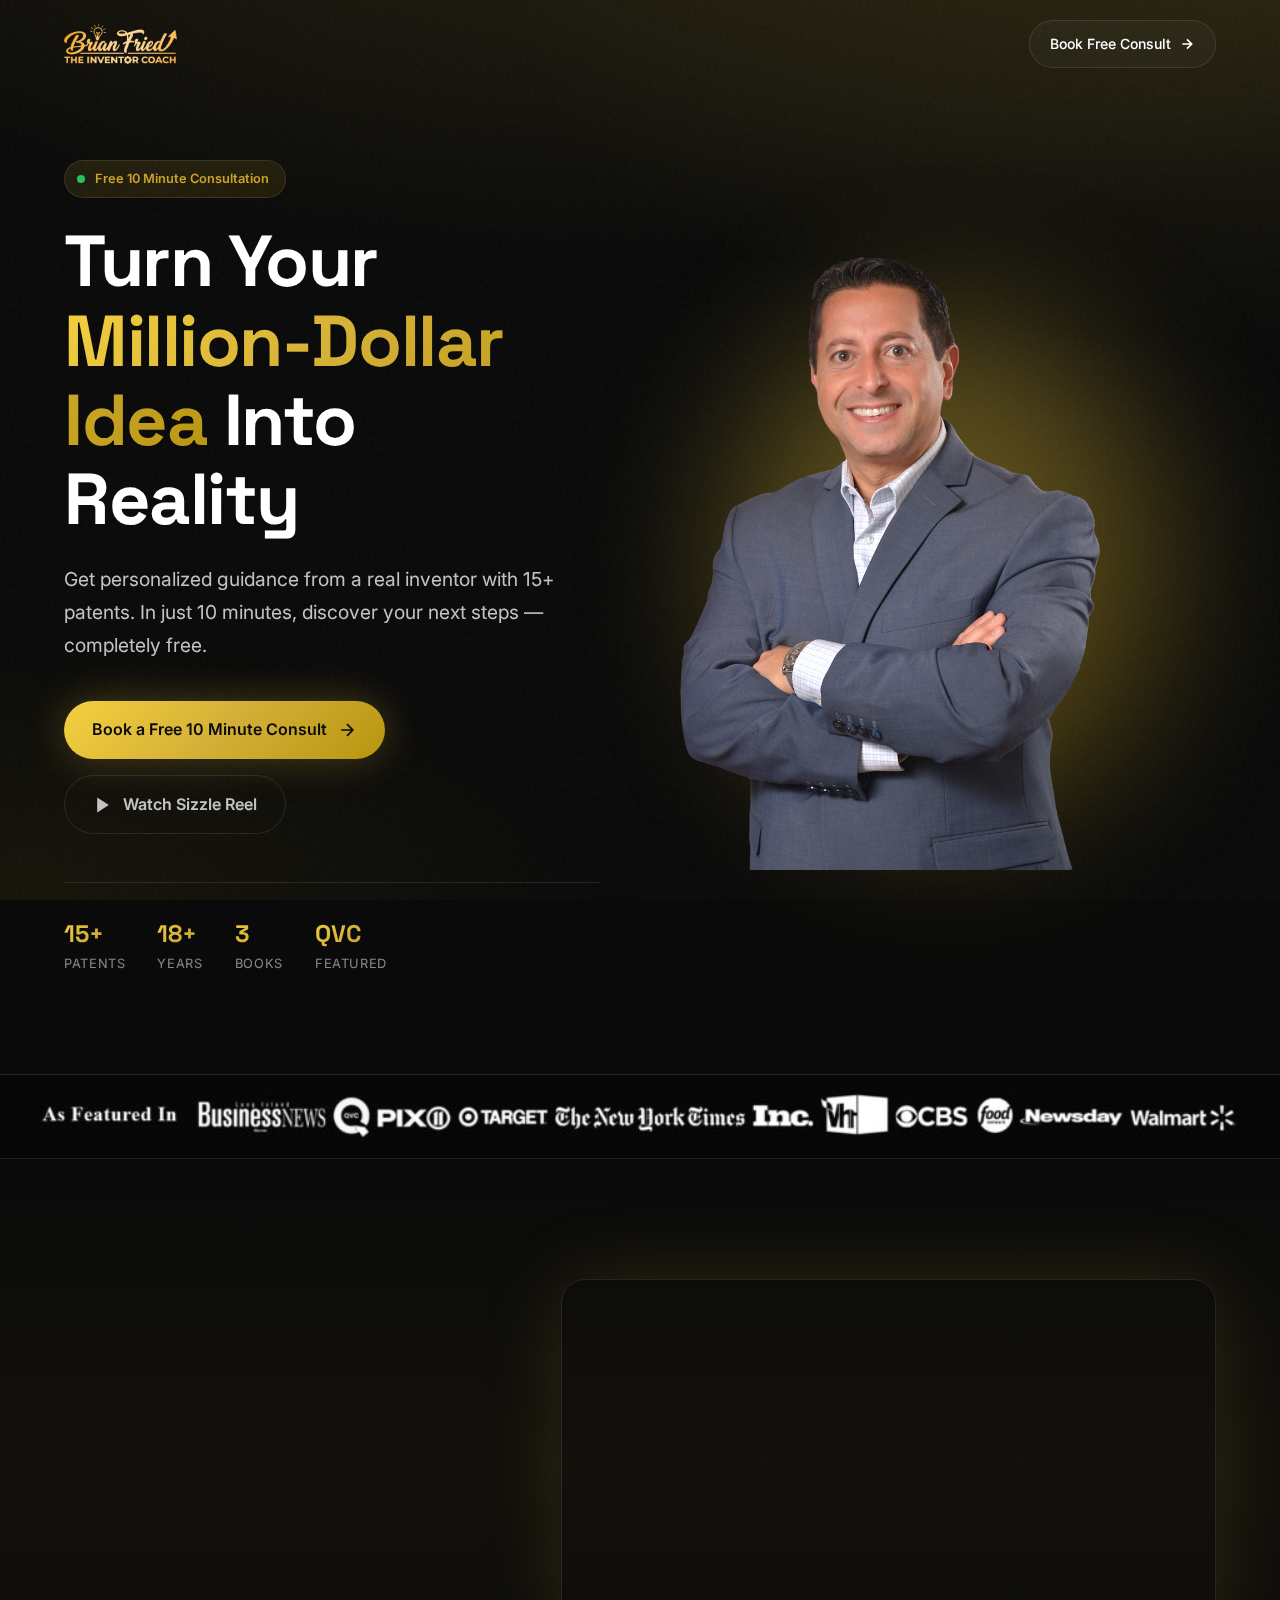
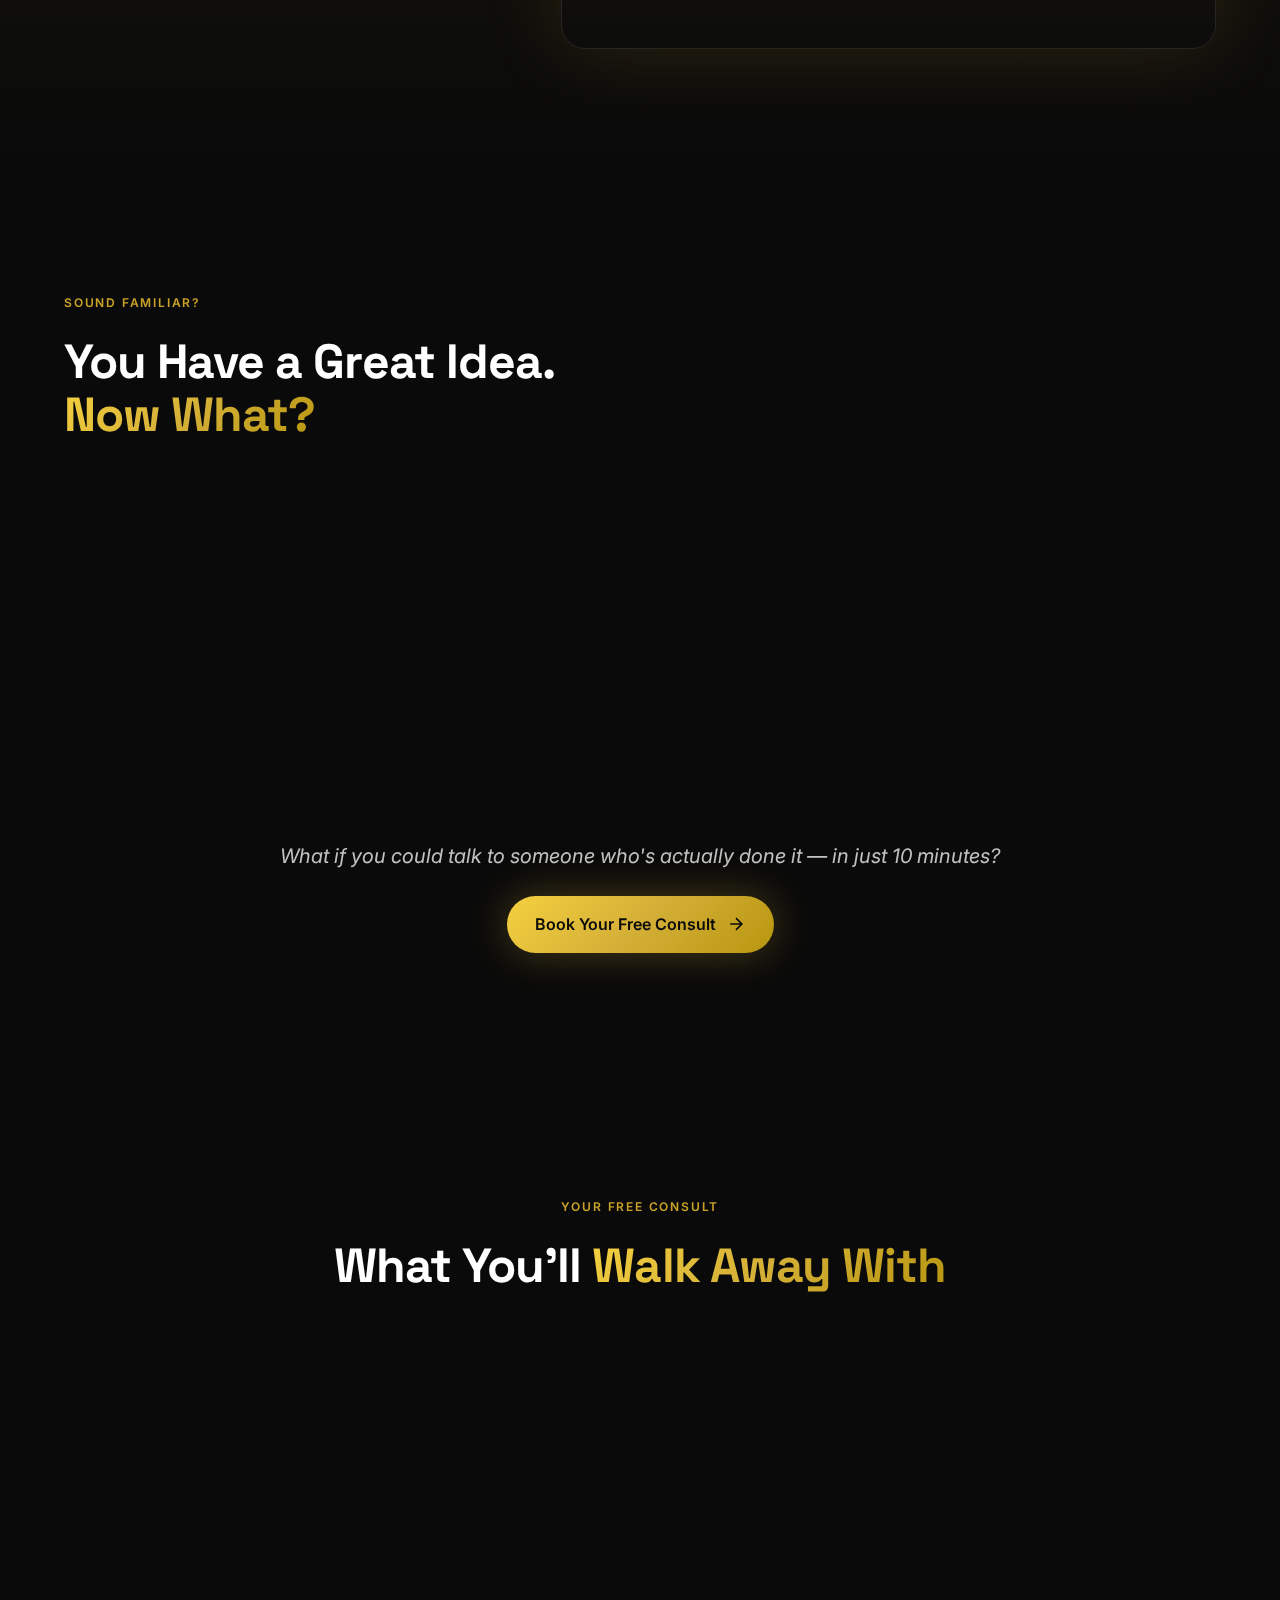
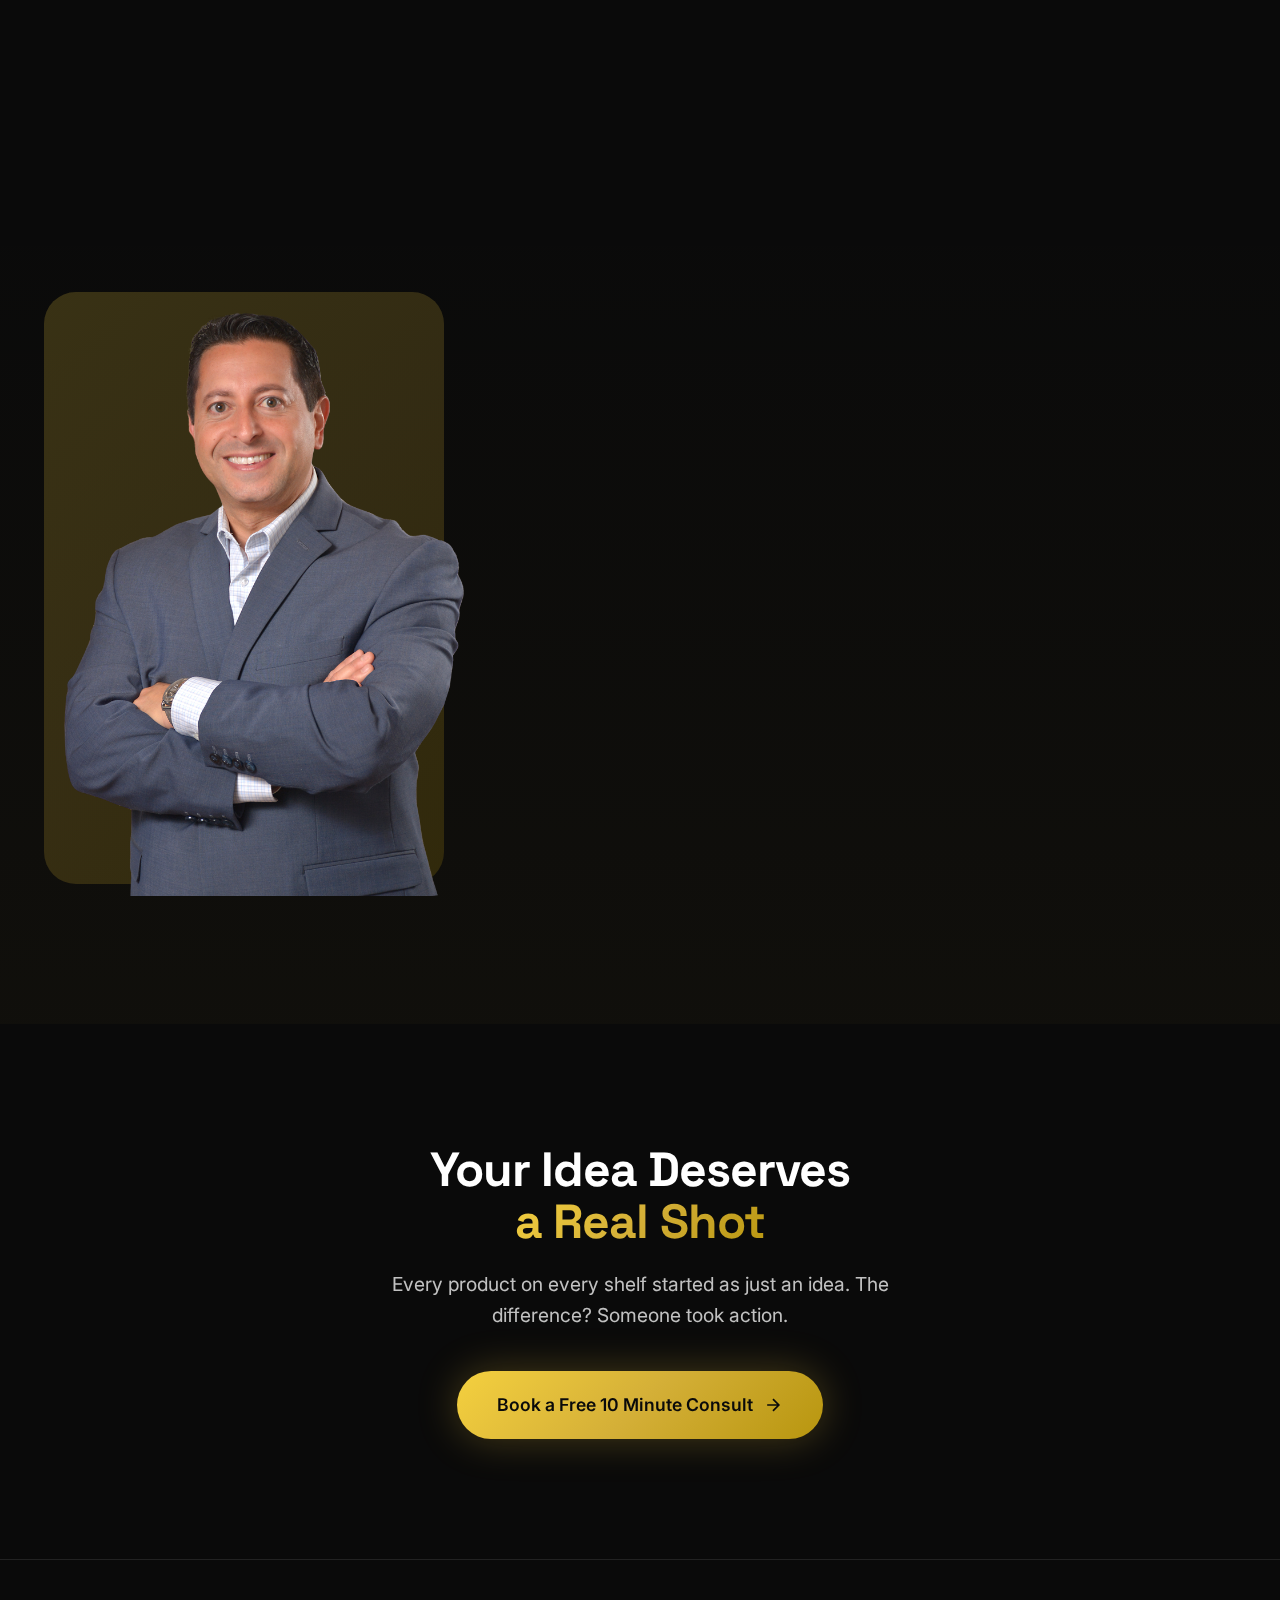
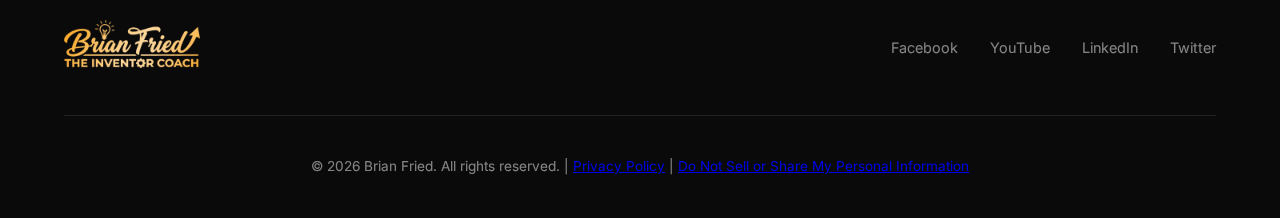
<file: index.html>
<!DOCTYPE html>
<html lang="en">
<head>
    <meta charset="UTF-8">
    <meta name="viewport" content="width=device-width, initial-scale=1.0">
    <title>Free 10 Minute Consult | Brian Fried - The Inventor Coach</title>
    <!-- Meta Pixel Code -->
    <script>
    !function(f,b,e,v,n,t,s)
    {if(f.fbq)return;n=f.fbq=function(){n.callMethod?
    n.callMethod.apply(n,arguments):n.queue.push(arguments)};
    if(!f._fbq)f._fbq=n;n.push=n;n.loaded=!0;n.version='2.0';
    n.queue=[];t=b.createElement(e);t.async=!0;
    t.src=v;s=b.getElementsByTagName(e)[0];
    s.parentNode.insertBefore(t,s)}(window, document,'script',
    'https://connect.facebook.net/en_US/fbevents.js');
    fbq('init', '3728691617450623');
    fbq('track', 'PageView');
    </script>
    <noscript><img height="1" width="1" style="display:none"
    src="https://www.facebook.com/tr?id=3728691617450623&ev=PageView&noscript=1"
    /></noscript>
    <!-- End Meta Pixel Code -->
    <link rel="apple-touch-icon" sizes="180x180" href="favicon_io (3)/apple-touch-icon.png">
    <link rel="icon" type="image/png" sizes="32x32" href="favicon_io (3)/favicon-32x32.png">
    <link rel="icon" type="image/png" sizes="16x16" href="favicon_io (3)/favicon-16x16.png">
    <link rel="manifest" href="favicon_io (3)/site.webmanifest">
    <link rel="preconnect" href="https://fonts.googleapis.com">
    <link rel="preconnect" href="https://fonts.gstatic.com" crossorigin>
    <link href="https://fonts.googleapis.com/css2?family=Space+Grotesk:wght@400;500;600;700&family=Inter:wght@400;500;600&display=swap" rel="stylesheet">
    <link rel="stylesheet" href="styles.css">
</head>
<body>
    <!-- Animated Background  test -->
    <div class="bg-gradient"></div>
    <div class="grain-overlay"></div>

    <!-- Navigation -->
    <nav class="navbar">
        <div class="container">
            <a href="#" class="logo">
                <img src="inventor-coach.png" alt="Brian Fried - The Inventor Coach" class="logo-img">
            </a>
            <a href="book-consult.html" class="nav-cta">
                <span>Book Free Consult</span>
                <svg width="16" height="16" viewBox="0 0 24 24" fill="none" stroke="currentColor" stroke-width="2.5"><path d="M5 12h14M12 5l7 7-7 7"/></svg>
            </a>
        </div>
    </nav>

    <!-- Hero Section -->
    <section class="hero">
        <div class="container">
            <div class="hero-grid">
                <div class="hero-content">
                    <div class="hero-badge">
                        <span class="pulse"></span>
                        <span>Free 10 Minute Consultation</span>
                    </div>
                    <h1>
                        Turn Your
                        <span class="gradient-text">Million-Dollar Idea</span>
                        Into Reality
                    </h1>
                    <p class="hero-desc">
                        Get personalized guidance from a real inventor with 15+ patents. 
                        In just 10 minutes, discover your next steps — completely free.
                    </p>
                    
                    <div class="hero-cta-group">
                        <a href="book-consult.html" class="btn btn-primary">
                            <span>Book a Free 10 Minute Consult</span>
                            <svg width="20" height="20" viewBox="0 0 24 24" fill="none" stroke="currentColor" stroke-width="2"><path d="M5 12h14M12 5l7 7-7 7"/></svg>
                        </a>
                        <a href="#video" class="btn btn-ghost">
                            <svg width="20" height="20" viewBox="0 0 24 24" fill="currentColor"><polygon points="5 3 19 12 5 21 5 3"/></svg>
                            <span>Watch Sizzle Reel</span>
                        </a>
                    </div>

                    <div class="hero-stats">
                        <div class="hero-stat">
                            <span class="hero-stat-num">15+</span>
                            <span class="hero-stat-label">Patents</span>
                        </div>
                        <div class="hero-stat">
                            <span class="hero-stat-num">18+</span>
                            <span class="hero-stat-label">Years</span>
                        </div>
                        <div class="hero-stat">
                            <span class="hero-stat-num">3</span>
                            <span class="hero-stat-label">Books</span>
                        </div>
                        <div class="hero-stat">
                            <span class="hero-stat-num">QVC</span>
                            <span class="hero-stat-label">Featured</span>
                        </div>
                    </div>
                </div>

                <div class="hero-visual">
                    <div class="image-container">
                        <div class="image-glow"></div>
                        <img src="brian-fried.png" alt="Brian Fried">
                    </div>
                </div>
            </div>
        </div>
    </section>

    <!-- Logos/Trust Bar -->
    <section class="trust-bar">
        <img src="as-featured-in.jpg" alt="As Featured In - Business News, PIX11, Target, The New York Times, Inc., VH1, CBS, Food Network, Newsday, Walmart" class="trust-bar-img">
    </section>

    <!-- Video Section -->
    <section class="video-section" id="video">
        <div class="container">
            <div class="video-wrapper">
                <div class="video-content">
                    <span class="overline">See Brian in Action</span>
                    <h2>From Idea to<br><span class="gradient-text">Retail Shelves</span></h2>
                    <p>Watch how Brian has helped inventors just like you turn concepts into real products.</p>
                </div>
                <div class="video-embed">
                    <div class="video-frame">
                        <iframe 
                            src="https://www.youtube.com/embed/PLjziGb6Lro?start=17" 
                            title="Brian Fried Sizzle Reel" 
                            frameborder="0" 
                            allow="accelerometer; autoplay; clipboard-write; encrypted-media; gyroscope; picture-in-picture; web-share" 
                            allowfullscreen>
                        </iframe>
                    </div>
                </div>
            </div>
        </div>
    </section>

    <!-- Problem/Agitation -->
    <section class="problems">
        <div class="container">
            <div class="section-header">
                <span class="overline">Sound Familiar?</span>
                <h2>You Have a Great Idea.<br><span class="gradient-text">Now What?</span></h2>
            </div>
            
            <div class="problem-cards">
                <div class="problem-card">
                    <div class="card-icon">
                        <svg width="32" height="32" viewBox="0 0 24 24" fill="none" stroke="currentColor" stroke-width="1.5"><circle cx="12" cy="12" r="10"/><path d="M12 16v-4M12 8h.01"/></svg>
                    </div>
                    <h3>Going It Alone</h3>
                    <p>You've got the idea but no one to turn to. Patents? Prototypes? You need a community you can trust.</p>
                </div>
                <div class="problem-card">
                    <div class="card-icon">
                        <svg width="32" height="32" viewBox="0 0 24 24" fill="none" stroke="currentColor" stroke-width="1.5"><path d="M12 2v20M17 5H9.5a3.5 3.5 0 0 0 0 7h5a3.5 3.5 0 0 1 0 7H6"/></svg>
                    </div>
                    <h3>No One to Guide You</h3>
                    <p>Every "expert" wants thousands upfront. You need real inventors who've been there — not salespeople.</p>
                </div>
                <div class="problem-card">
                    <div class="card-icon">
                        <svg width="32" height="32" viewBox="0 0 24 24" fill="none" stroke="currentColor" stroke-width="1.5"><circle cx="12" cy="12" r="10"/><polyline points="12 6 12 12 16 14"/></svg>
                    </div>
                    <h3>Feeling Isolated</h3>
                    <p>The inventor journey can be lonely. Having a supportive community makes all the difference.</p>
                </div>
            </div>

            <div class="solution-bridge">
                <p>What if you could talk to someone who's actually done it — in just 10 minutes?</p>
                <a href="book-consult.html" class="btn btn-primary" style="margin-top: 24px;">
                    <span>Book Your Free Consult</span>
                    <svg width="20" height="20" viewBox="0 0 24 24" fill="none" stroke="currentColor" stroke-width="2"><path d="M5 12h14M12 5l7 7-7 7"/></svg>
                </a>
            </div>
        </div>
    </section>

    <!-- What You'll Learn -->
    <section class="learn-section">
        <div class="container">
            <div class="section-header center">
                <span class="overline">Your Free Consult</span>
                <h2>What You'll <span class="gradient-text">Walk Away With</span></h2>
            </div>

            <div class="learn-grid">
                <div class="learn-card">
                    <div class="learn-num">01</div>
                    <div class="learn-content">
                        <h3>Clarity on Your Next Step</h3>
                        <p>Not sure where to start? Brian will assess your idea and tell you exactly what to do next.</p>
                    </div>
                </div>
                <div class="learn-card">
                    <div class="learn-num">02</div>
                    <div class="learn-content">
                        <h3>Honest Expert Feedback</h3>
                        <p>Get real talk from someone with 15+ patents — no sales pitch, just straight answers.</p>
                    </div>
                </div>
                <div class="learn-card">
                    <div class="learn-num">03</div>
                    <div class="learn-content">
                        <h3>License vs. Manufacture</h3>
                        <p>Which path is right for YOUR idea? Get clarity on the decision that changes everything.</p>
                    </div>
                </div>
                <div class="learn-card">
                    <div class="learn-num">04</div>
                    <div class="learn-content">
                        <h3>Avoid Costly Mistakes</h3>
                        <p>Learn what NOT to do — the traps that drain inventors' savings before they even start.</p>
                    </div>
                </div>
            </div>
        </div>
    </section>

    <!-- About Brian -->
    <section class="about-section">
        <div class="container">
            <div class="about-grid">
                <div class="about-image">
                    <div class="about-img-wrapper">
                        <img src="brian-fried.png" alt="Brian Fried - The Inventor Coach">
                    </div>
                </div>
                <div class="about-content">
                    <span class="overline">Meet Your Coach</span>
                    <h2>Brian Fried</h2>
                    <p class="about-title">"The Inventor Coach"</p>
                    <p>Brian isn't another guru selling theory. He's a <strong>real inventor</strong> with 15+ patents and products on QVC, in infomercials, and on major retail shelves.</p>
                    <p>For 18+ years, he's been the go-to licensing agent for everyday inventors ready to turn ideas into income. Author of 3 books. Founder of National Inventor Club. Host of Got Invention Radio.</p>
                    <p>He's worked with icons like <strong>Lori Greiner</strong> and hosted the <strong>Director of the US Patent Office</strong>.</p>
                    
                    <div class="about-stats">
                        <div class="about-stat">
                            <span class="num">15+</span>
                            <span class="label">Patents</span>
                        </div>
                        <div class="about-stat">
                            <span class="num">18+</span>
                            <span class="label">Years</span>
                        </div>
                        <div class="about-stat">
                            <span class="num">3</span>
                            <span class="label">Books</span>
                        </div>
                        <div class="about-stat">
                            <span class="num">1000s</span>
                            <span class="label">Helped</span>
                        </div>
                    </div>
                </div>
            </div>
        </div>
    </section>

    <!-- Final CTA -->
    <section class="final-cta">
        <div class="container">
            <h2>Your Idea Deserves<br><span class="gradient-text">a Real Shot</span></h2>
            <p>Every product on every shelf started as just an idea. The difference? Someone took action.</p>
            <a href="book-consult.html" class="btn btn-primary btn-lg">
                <span>Book a Free 10 Minute Consult</span>
                <svg width="20" height="20" viewBox="0 0 24 24" fill="none" stroke="currentColor" stroke-width="2"><path d="M5 12h14M12 5l7 7-7 7"/></svg>
            </a>
        </div>
    </section>

    <!-- Footer -->
    <footer class="footer">
        <div class="container">
            <div class="footer-grid">
                <div class="footer-brand">
                    <img src="inventor-coach.png" alt="Brian Fried - The Inventor Coach" class="footer-logo-img">
                </div>
                <div class="footer-links">
                    <a href="https://www.facebook.com/brianfriedinventor" target="_blank">Facebook</a>
                    <a href="https://www.youtube.com/@brianfriedinventor" target="_blank">YouTube</a>
                    <a href="https://www.linkedin.com/in/brianfried/" target="_blank">LinkedIn</a>
                    <a href="https://twitter.com/brianfried" target="_blank">Twitter</a>
                </div>
            </div>
            <div class="footer-bottom">
                <p>&copy; 2026 Brian Fried. All rights reserved. | <a href="privacy-policy.html">Privacy Policy</a> | <a href="privacy-policy.html#do-not-sell">Do Not Sell or Share My Personal Information</a></p>
            </div>
        </div>
    </footer>

    <script src="script.js"></script>
</body>
</html>
</file>
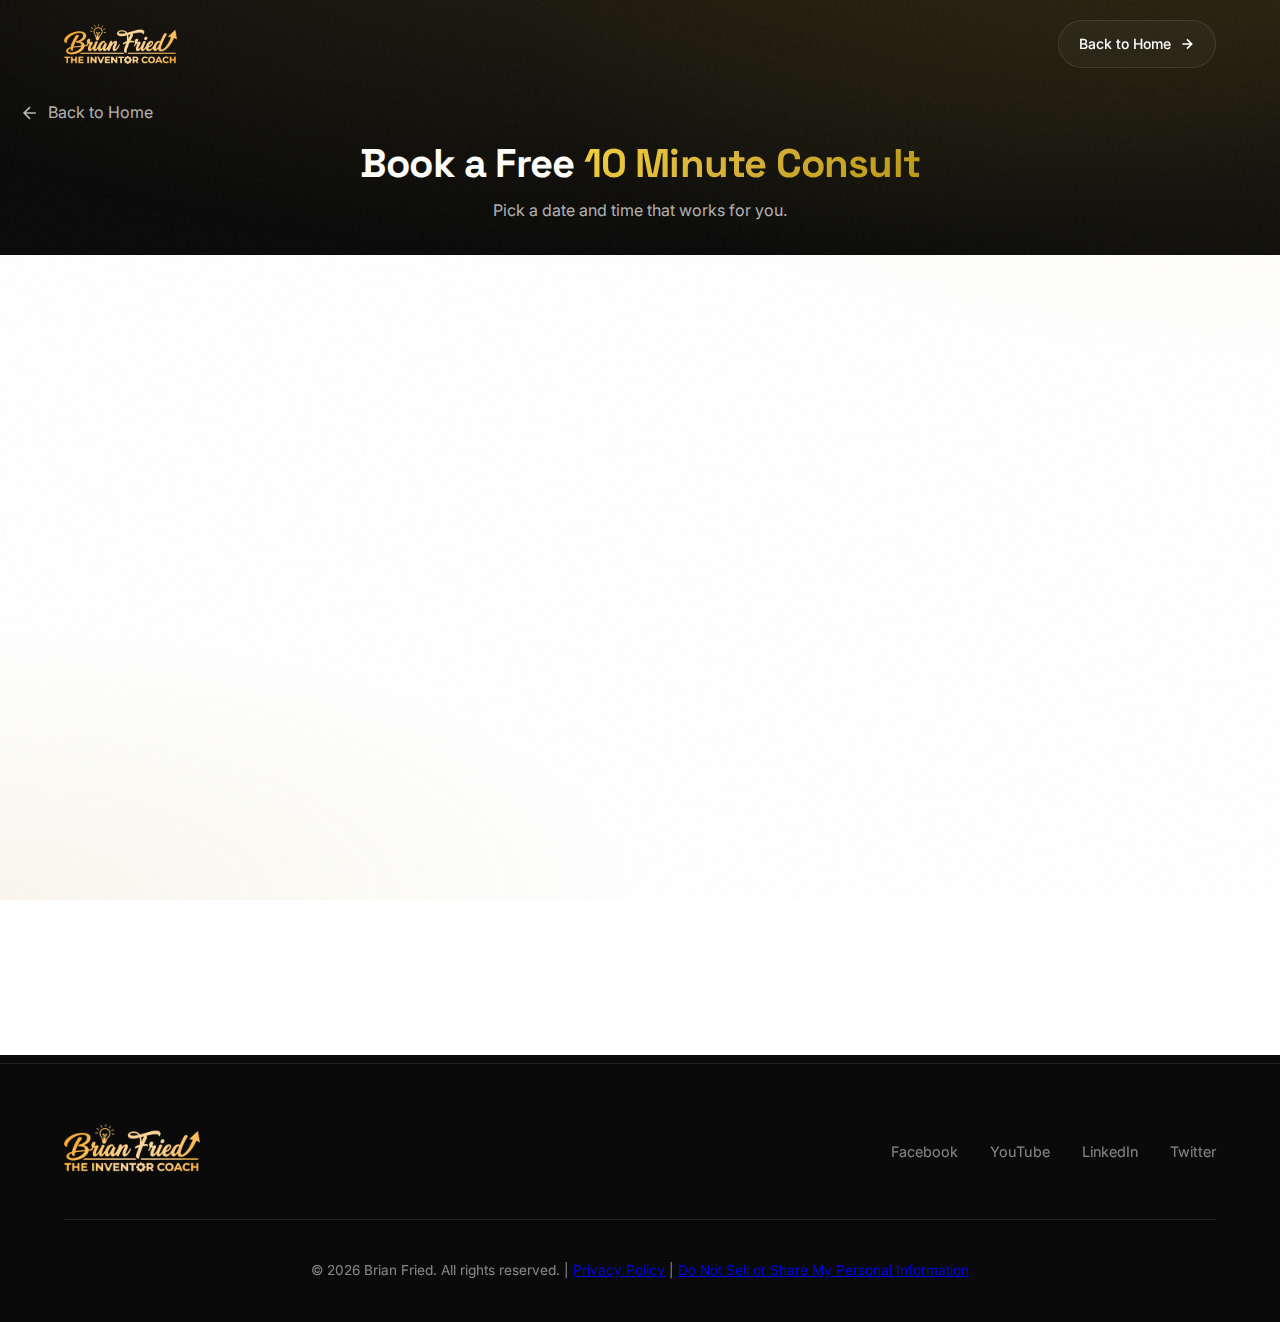
<file: book-consult.html>
<!DOCTYPE html>
<html lang="en">
<head>
    <meta charset="UTF-8">
    <meta name="viewport" content="width=device-width, initial-scale=1.0">
    <title>Book a Free 10 Minute Consult | Brian Fried - The Inventor Coach</title>
    <!-- Meta Pixel Code -->
    <script>
    !function(f,b,e,v,n,t,s)
    {if(f.fbq)return;n=f.fbq=function(){n.callMethod?
    n.callMethod.apply(n,arguments):n.queue.push(arguments)};
    if(!f._fbq)f._fbq=n;n.push=n;n.loaded=!0;n.version='2.0';
    n.queue=[];t=b.createElement(e);t.async=!0;
    t.src=v;s=b.getElementsByTagName(e)[0];
    s.parentNode.insertBefore(t,s)}(window, document,'script',
    'https://connect.facebook.net/en_US/fbevents.js');
    fbq('init', '3728691617450623');
    fbq('track', 'PageView');
    </script>
    <noscript><img height="1" width="1" style="display:none"
    src="https://www.facebook.com/tr?id=3728691617450623&ev=PageView&noscript=1"
    /></noscript>
    <!-- End Meta Pixel Code -->
    <link rel="apple-touch-icon" sizes="180x180" href="favicon_io (3)/apple-touch-icon.png">
    <link rel="icon" type="image/png" sizes="32x32" href="favicon_io (3)/favicon-32x32.png">
    <link rel="icon" type="image/png" sizes="16x16" href="favicon_io (3)/favicon-16x16.png">
    <link rel="manifest" href="favicon_io (3)/site.webmanifest">
    <link rel="preconnect" href="https://fonts.googleapis.com">
    <link rel="preconnect" href="https://fonts.gstatic.com" crossorigin>
    <link href="https://fonts.googleapis.com/css2?family=Space+Grotesk:wght@400;500;600;700&family=Inter:wght@400;500;600&display=swap" rel="stylesheet">
    <link rel="stylesheet" href="styles.css">
    <style>
        .booking-page {
            min-height: 100vh;
            padding: 100px 0 0;
        }
        
        .booking-header {
            text-align: center;
            margin-bottom: 32px;
            padding: 0 20px;
        }
        
        .booking-header h1 {
            font-size: clamp(1.75rem, 4vw, 2.5rem);
            margin-bottom: 12px;
        }
        
        .booking-header p {
            font-size: 1rem;
            color: rgba(255, 255, 255, 0.7);
            max-width: 500px;
            margin: 0 auto;
        }
        
        .booking-iframe {
            width: 100%;
            height: calc(100vh - 180px);
            min-height: 800px;
            border: none;
            background: #fff;
        }
        
        .back-link {
            display: inline-flex;
            align-items: center;
            gap: 8px;
            color: rgba(255, 255, 255, 0.7);
            text-decoration: none;
            margin-bottom: 16px;
            padding: 0 20px;
            transition: color 0.2s;
        }
        
        .back-link:hover {
            color: var(--accent);
        }
        
        .back-link svg {
            width: 20px;
            height: 20px;
        }

        @media (max-width: 768px) {
            .booking-iframe {
                min-height: 700px;
            }
            
            .booking-page {
                padding: 80px 0 0;
            }
        }
    </style>
</head>
<body>
    <!-- Animated Background -->
    <div class="bg-gradient"></div>
    <div class="grain-overlay"></div>

    <!-- Navigation -->
    <nav class="navbar">
        <div class="container">
            <a href="index.html" class="logo">
                <img src="inventor-coach.png" alt="Brian Fried - The Inventor Coach" class="logo-img">
            </a>
            <a href="index.html" class="nav-cta">
                <span>Back to Home</span>
                <svg width="16" height="16" viewBox="0 0 24 24" fill="none" stroke="currentColor" stroke-width="2.5"><path d="M5 12h14M12 5l7 7-7 7"/></svg>
            </a>
        </div>
    </nav>

    <!-- Booking Section -->
    <section class="booking-page">
        <a href="index.html" class="back-link">
            <svg viewBox="0 0 24 24" fill="none" stroke="currentColor" stroke-width="2"><path d="M19 12H5M12 19l-7-7 7-7"/></svg>
            Back to Home
        </a>
        
        <div class="booking-header">
            <h1>Book a Free <span class="gradient-text">10 Minute Consult</span></h1>
            <p>Pick a date and time that works for you.</p>
        </div>

        <iframe 
            class="booking-iframe"
            src="https://live.vcita.com/site/brianfried/online-scheduling?service=f2t0hxqyp8uxwlkv"
            title="Book a Consultation with Brian Fried">
        </iframe>
    </section>

    <!-- Footer -->
    <footer class="footer">
        <div class="container">
            <div class="footer-grid">
                <div class="footer-brand">
                    <img src="inventor-coach.png" alt="Brian Fried - The Inventor Coach" class="footer-logo-img">
                </div>
                <div class="footer-links">
                    <a href="https://www.facebook.com/brianfriedinventor" target="_blank">Facebook</a>
                    <a href="https://www.youtube.com/@brianfriedinventor" target="_blank">YouTube</a>
                    <a href="https://www.linkedin.com/in/brianfried/" target="_blank">LinkedIn</a>
                    <a href="https://twitter.com/brianfried" target="_blank">Twitter</a>
                </div>
            </div>
            <div class="footer-bottom">
                <p>&copy; 2026 Brian Fried. All rights reserved. | <a href="privacy-policy.html">Privacy Policy</a> | <a href="privacy-policy.html#do-not-sell">Do Not Sell or Share My Personal Information</a></p>
            </div>
        </div>
    </footer>

    <script src="script.js"></script>
</body>
</html>
</file>
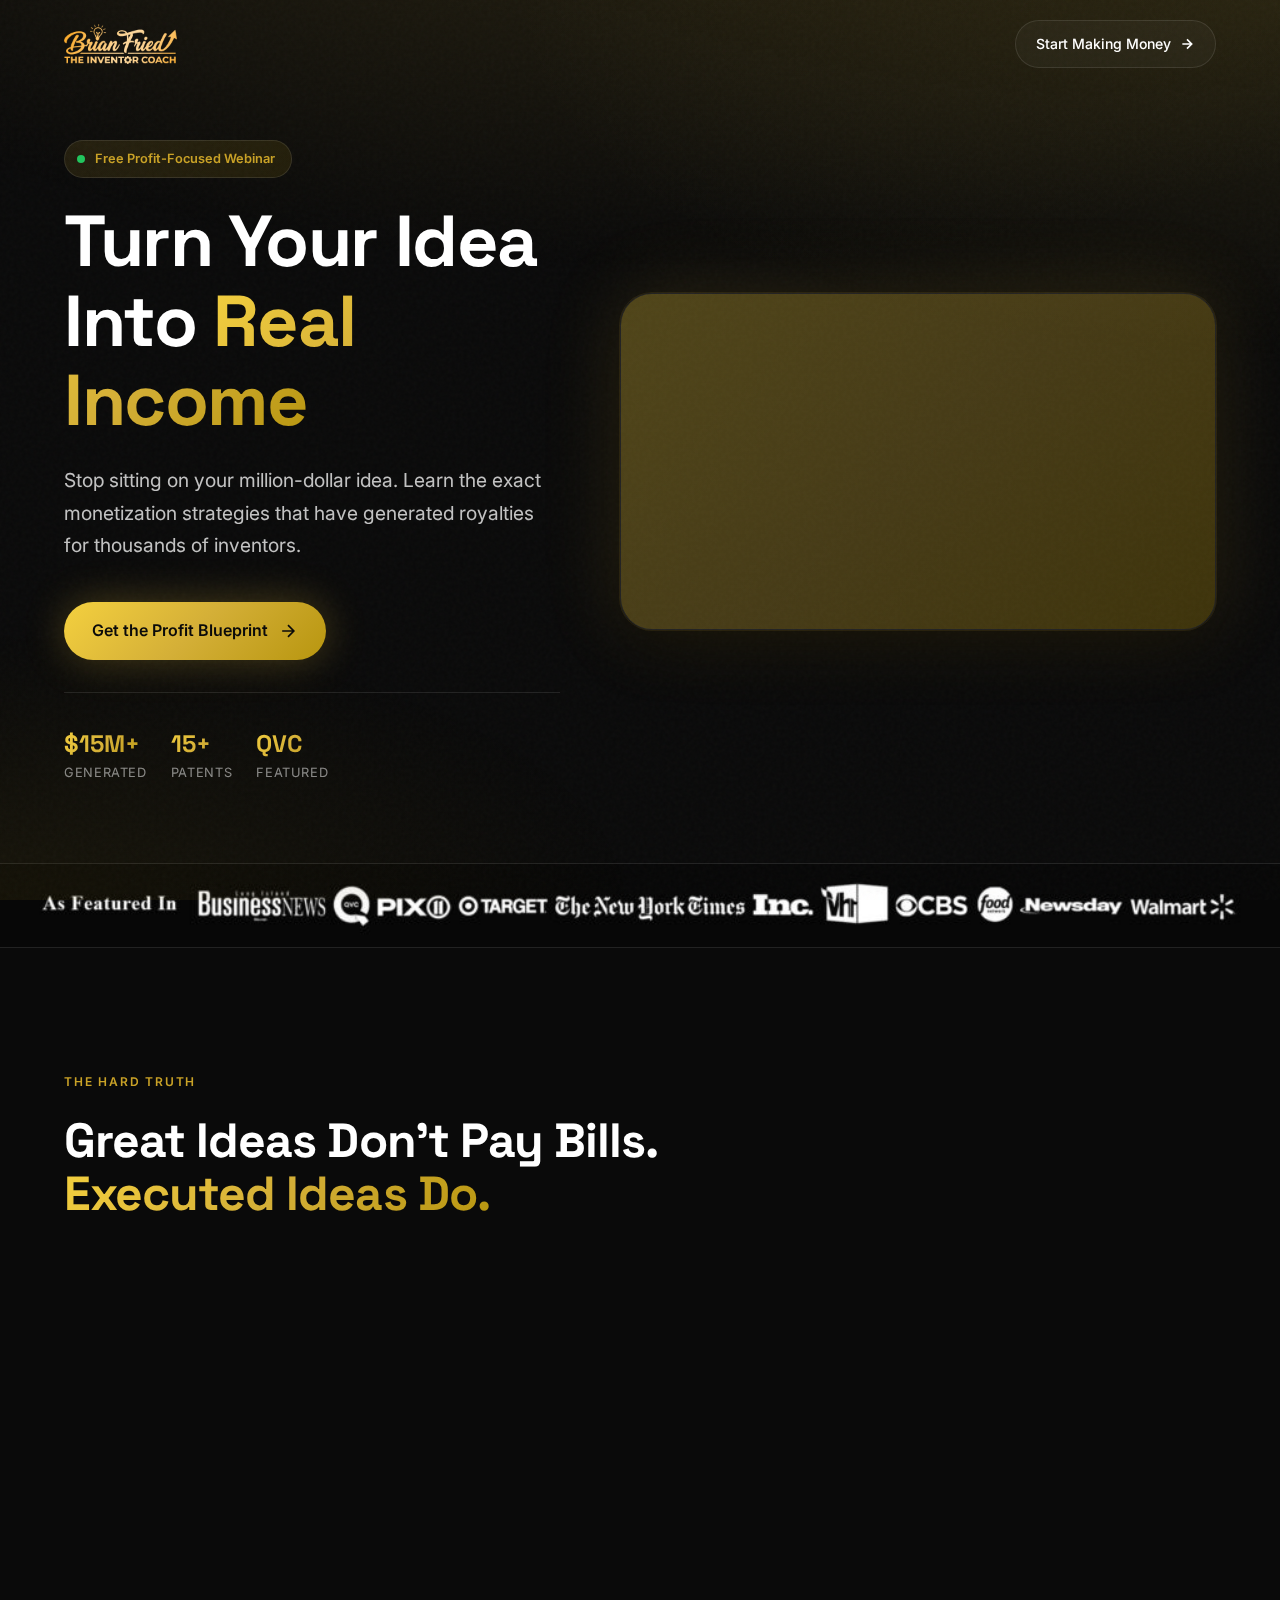
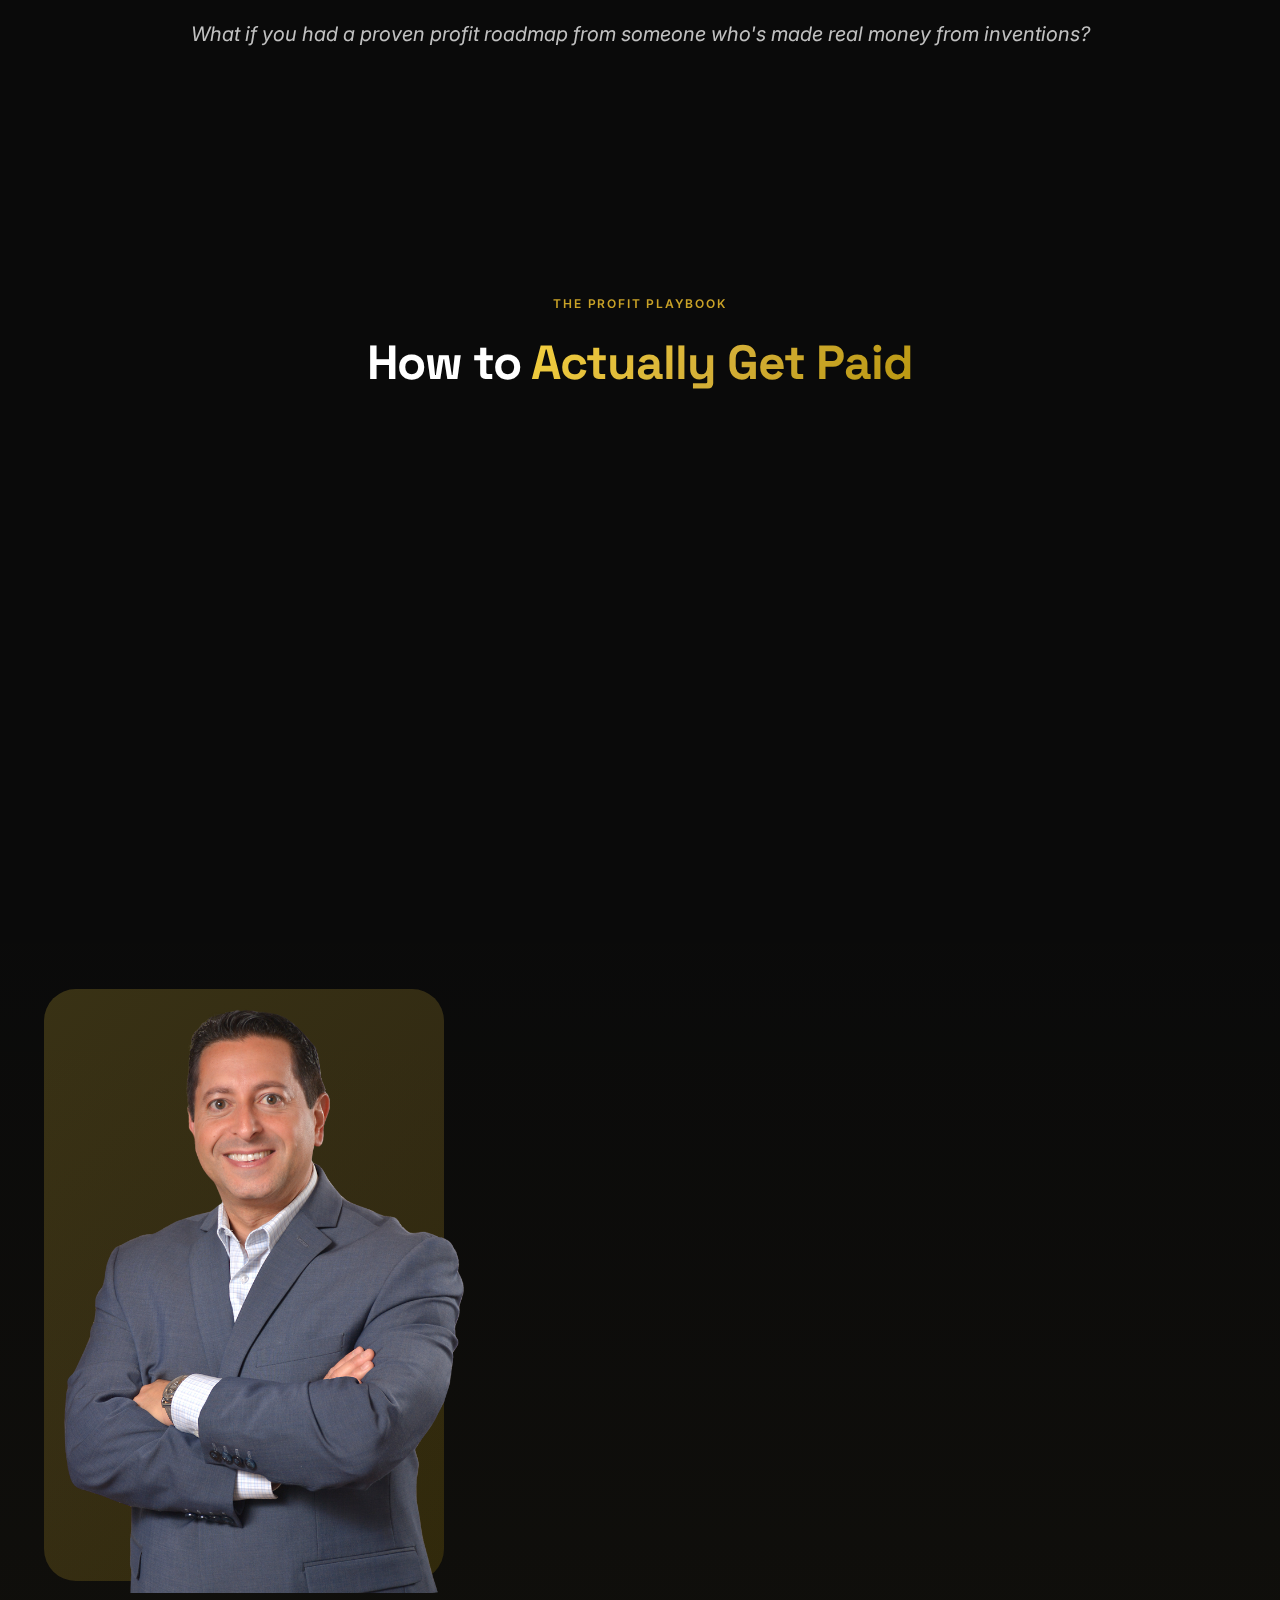
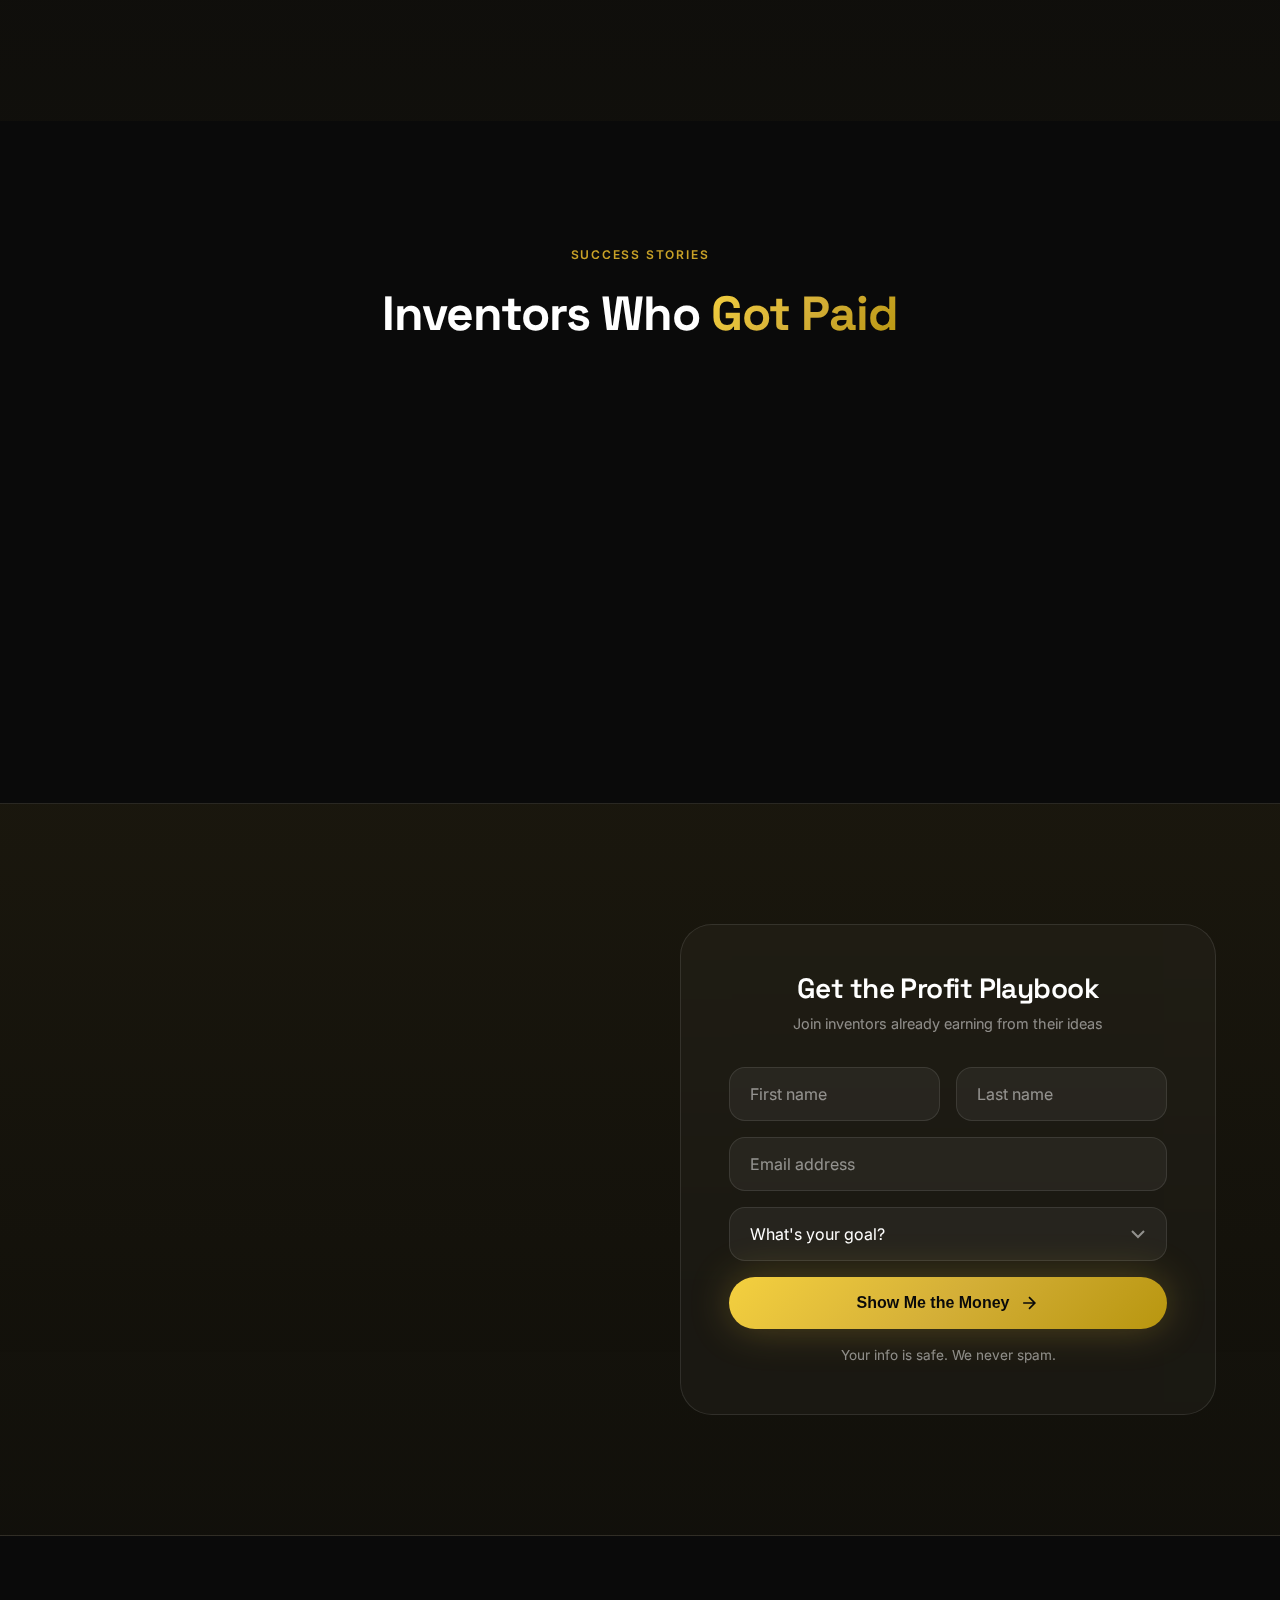
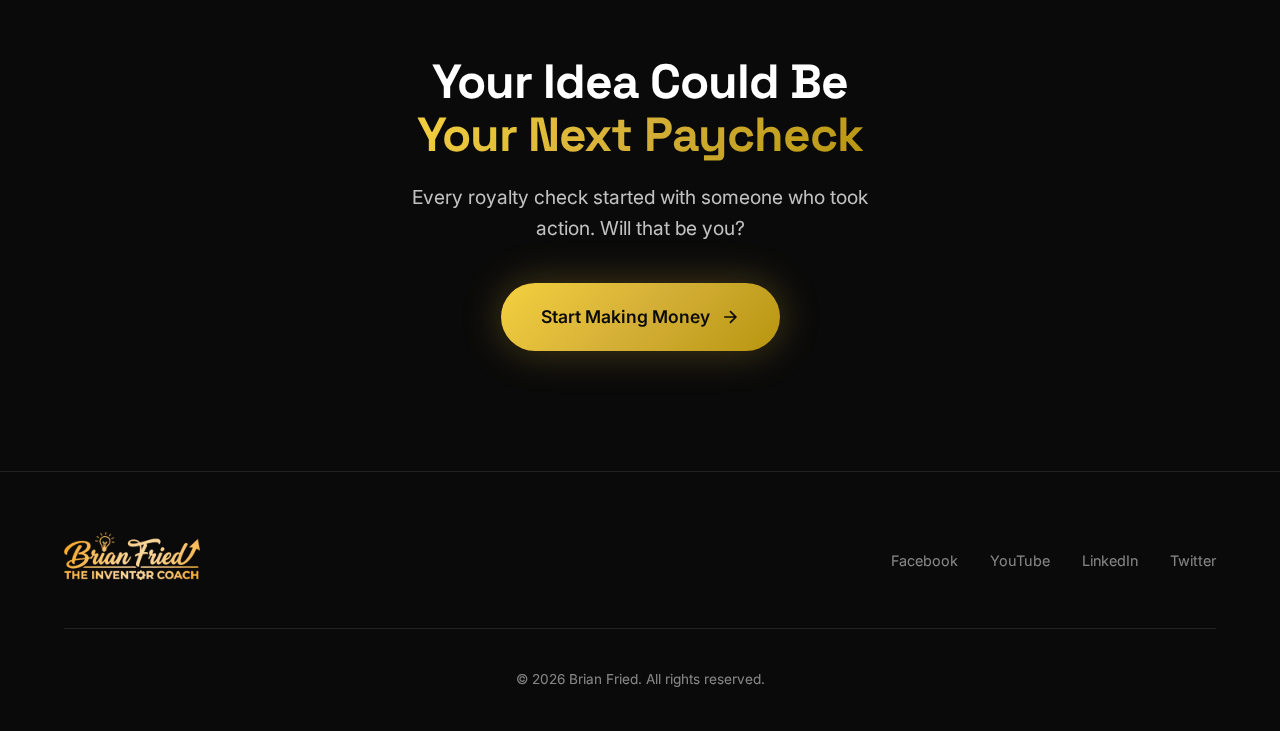
<file: index-video.html>
<!DOCTYPE html>
<html lang="en">
<head>
    <meta charset="UTF-8">
    <meta name="viewport" content="width=device-width, initial-scale=1.0">
    <title>Make Money From Your Invention | Brian Fried - The Inventor Coach</title>
    <link rel="preconnect" href="https://fonts.googleapis.com">
    <link rel="preconnect" href="https://fonts.gstatic.com" crossorigin>
    <link href="https://fonts.googleapis.com/css2?family=Space+Grotesk:wght@400;500;600;700&family=Inter:wght@400;500;600&display=swap" rel="stylesheet">
    <link rel="stylesheet" href="styles.css">
    <link rel="stylesheet" href="styles-video.css">
</head>
<body>
    <!-- Animated Background -->
    <div class="bg-gradient"></div>
    <div class="grain-overlay"></div>

    <!-- Navigation -->
    <nav class="navbar">
        <div class="container">
            <a href="#" class="logo">
                <img src="inventor-coach.png" alt="Brian Fried - The Inventor Coach" class="logo-img">
            </a>
            <a href="#register" class="nav-cta">
                <span>Start Making Money</span>
                <svg width="16" height="16" viewBox="0 0 24 24" fill="none" stroke="currentColor" stroke-width="2.5"><path d="M5 12h14M12 5l7 7-7 7"/></svg>
            </a>
        </div>
    </nav>

    <!-- Hero Section with Video -->
    <section class="hero hero-video">
        <div class="container">
            <div class="hero-video-layout">
                <div class="hero-content">
                    <div class="hero-badge">
                        <span class="pulse"></span>
                        <span>Free Profit-Focused Webinar</span>
                    </div>
                    <h1>
                        Turn Your Idea Into
                        <span class="gradient-text">Real Income</span>
                    </h1>
                    <p class="hero-desc">
                        Stop sitting on your million-dollar idea. Learn the exact monetization 
                        strategies that have generated royalties for thousands of inventors.
                    </p>
                    
                    <div class="hero-cta-group">
                        <a href="#register" class="btn btn-primary">
                            <span>Get the Profit Blueprint</span>
                            <svg width="20" height="20" viewBox="0 0 24 24" fill="none" stroke="currentColor" stroke-width="2"><path d="M5 12h14M12 5l7 7-7 7"/></svg>
                        </a>
                    </div>

                    <div class="hero-stats">
                        <div class="hero-stat">
                            <span class="hero-stat-num">$15M+</span>
                            <span class="hero-stat-label">Generated</span>
                        </div>
                        <div class="hero-stat">
                            <span class="hero-stat-num">15+</span>
                            <span class="hero-stat-label">Patents</span>
                        </div>
                        <div class="hero-stat">
                            <span class="hero-stat-num">QVC</span>
                            <span class="hero-stat-label">Featured</span>
                        </div>
                    </div>
                </div>

                <div class="hero-video-embed">
                    <div class="video-frame-hero">
                        <iframe 
                            src="https://www.youtube.com/embed/PLjziGb6Lro?start=17" 
                            title="Brian Fried - From Idea to Income" 
                            frameborder="0" 
                            allow="accelerometer; autoplay; clipboard-write; encrypted-media; gyroscope; picture-in-picture; web-share" 
                            allowfullscreen>
                        </iframe>
                    </div>
                </div>
            </div>
        </div>
    </section>

    <!-- Logos/Trust Bar -->
    <section class="trust-bar">
        <img src="as-featured-in.jpg" alt="As Featured In - Business News, PIX11, Target, The New York Times, Inc., VH1, CBS, Food Network, Newsday, Walmart" class="trust-bar-img">
    </section>

    <!-- Money Problem Section -->
    <section class="problems">
        <div class="container">
            <div class="section-header">
                <span class="overline">The Hard Truth</span>
                <h2>Great Ideas Don't Pay Bills.<br><span class="gradient-text">Executed Ideas Do.</span></h2>
            </div>
            
            <div class="problem-cards">
                <div class="problem-card">
                    <div class="card-icon">
                        <svg width="32" height="32" viewBox="0 0 24 24" fill="none" stroke="currentColor" stroke-width="1.5"><path d="M12 2v20M17 5H9.5a3.5 3.5 0 0 0 0 7h5a3.5 3.5 0 0 1 0 7H6"/></svg>
                    </div>
                    <h3>Leaving Money on the Table</h3>
                    <p>Your idea could be worth thousands in licensing royalties — but only if you know how to package and pitch it right.</p>
                </div>
                <div class="problem-card">
                    <div class="card-icon">
                        <svg width="32" height="32" viewBox="0 0 24 24" fill="none" stroke="currentColor" stroke-width="1.5"><circle cx="12" cy="12" r="10"/><polyline points="12 6 12 12 16 14"/></svg>
                    </div>
                    <h3>Competitors Moving Faster</h3>
                    <p>While you're figuring it out, someone else could be filing patents and signing deals on a similar concept.</p>
                </div>
                <div class="problem-card">
                    <div class="card-icon">
                        <svg width="32" height="32" viewBox="0 0 24 24" fill="none" stroke="currentColor" stroke-width="1.5"><path d="M20.59 13.41l-7.17 7.17a2 2 0 0 1-2.83 0L2 12V2h10l8.59 8.59a2 2 0 0 1 0 2.82z"/><line x1="7" y1="7" x2="7.01" y2="7"/></svg>
                    </div>
                    <h3>Wrong Monetization Path</h3>
                    <p>License it? Manufacture it? Sell the patent? The wrong choice could cost you 10x your potential earnings.</p>
                </div>
            </div>

            <div class="solution-bridge">
                <p>What if you had a proven profit roadmap from someone who's made real money from inventions?</p>
            </div>
        </div>
    </section>

    <!-- What You'll Learn - Money Focused -->
    <section class="learn-section">
        <div class="container">
            <div class="section-header center">
                <span class="overline">The Profit Playbook</span>
                <h2>How to <span class="gradient-text">Actually Get Paid</span></h2>
            </div>

            <div class="learn-grid">
                <div class="learn-card">
                    <div class="learn-num">01</div>
                    <div class="learn-content">
                        <h3>The Licensing Goldmine</h3>
                        <p>How to earn ongoing royalties without manufacturing a single unit. Let companies pay YOU.</p>
                    </div>
                </div>
                <div class="learn-card">
                    <div class="learn-num">02</div>
                    <div class="learn-content">
                        <h3>Pitch Like a Pro</h3>
                        <p>The exact presentation format that gets companies to write checks. Brian's proven pitch deck structure.</p>
                    </div>
                </div>
                <div class="learn-card">
                    <div class="learn-num">03</div>
                    <div class="learn-content">
                        <h3>Maximize Your Deal</h3>
                        <p>Negotiate better royalty rates, upfront payments, and contract terms. Don't leave money behind.</p>
                    </div>
                </div>
                <div class="learn-card">
                    <div class="learn-num">04</div>
                    <div class="learn-content">
                        <h3>Multiple Revenue Streams</h3>
                        <p>QVC, retail, infomercials, online — learn which channels pay best for YOUR type of product.</p>
                    </div>
                </div>
            </div>
        </div>
    </section>

    <!-- About Brian - Money Angle -->
    <section class="about-section">
        <div class="container">
            <div class="about-grid">
                <div class="about-image">
                    <div class="about-img-wrapper">
                        <img src="brian-fried.png" alt="Brian Fried - The Inventor Coach">
                    </div>
                </div>
                <div class="about-content">
                    <span class="overline">Your Profit Guide</span>
                    <h2>Brian Fried</h2>
                    <p class="about-title">"The Inventor Coach"</p>
                    <p>Brian doesn't just teach — he's <strong>made real money</strong> from his own inventions. Products on QVC, infomercials, and major retail shelves generating ongoing royalties.</p>
                    <p>For 18+ years, he's helped everyday inventors turn ideas into income streams. His book "How to Make Money with Your Invention Idea" is the definitive guide to inventor profits.</p>
                    <p>He knows what buyers want, what deals look like, and how to maximize your payout.</p>
                    
                    <div class="about-stats">
                        <div class="about-stat">
                            <span class="num">$15M+</span>
                            <span class="label">Generated</span>
                        </div>
                        <div class="about-stat">
                            <span class="num">15+</span>
                            <span class="label">Patents</span>
                        </div>
                        <div class="about-stat">
                            <span class="num">18+</span>
                            <span class="label">Years</span>
                        </div>
                        <div class="about-stat">
                            <span class="num">1000s</span>
                            <span class="label">Helped</span>
                        </div>
                    </div>
                </div>
            </div>
        </div>
    </section>

    <!-- Testimonials - Money Focused -->
    <section class="testimonials">
        <div class="container">
            <div class="section-header center">
                <span class="overline">Success Stories</span>
                <h2>Inventors Who <span class="gradient-text">Got Paid</span></h2>
            </div>

            <div class="testimonial-grid">
                <div class="testimonial-card">
                    <div class="quote-icon">"</div>
                    <p>Brian's licensing strategy helped me land a deal I never thought possible. I'm now earning royalties every quarter without lifting a finger.</p>
                    <div class="testimonial-author">
                        <div class="author-info">
                            <strong>Licensed Inventor</strong>
                            <span>Kitchen Product</span>
                        </div>
                    </div>
                </div>
                <div class="testimonial-card featured">
                    <div class="quote-icon">"</div>
                    <p>I was about to manufacture myself and risk everything. Brian showed me the licensing path instead — now I get checks without the headaches.</p>
                    <div class="testimonial-author">
                        <div class="author-info">
                            <strong>First-Time Inventor</strong>
                            <span>Earning Royalties</span>
                        </div>
                    </div>
                </div>
                <div class="testimonial-card">
                    <div class="quote-icon">"</div>
                    <p>The pitch deck template alone was worth it. I used Brian's format and got three companies interested in my product within a month.</p>
                    <div class="testimonial-author">
                        <div class="author-info">
                            <strong>Webinar Attendee</strong>
                            <span>Multiple Offers</span>
                        </div>
                    </div>
                </div>
            </div>
        </div>
    </section>

    <!-- Registration Section - Money Focused -->
    <section class="register-section" id="register">
        <div class="container">
            <div class="register-grid">
                <div class="register-content">
                    <span class="overline light">Free Profit Webinar</span>
                    <h2>Ready to Get<br><span class="gradient-text-light">Paid for Your Idea?</span></h2>
                    <p>Stop leaving money on the table. Learn exactly how to turn your invention into a real income stream.</p>
                    
                    <ul class="benefits-list">
                        <li>
                            <svg width="24" height="24" viewBox="0 0 24 24" fill="none" stroke="currentColor" stroke-width="2"><path d="M22 11.08V12a10 10 0 1 1-5.93-9.14"/><polyline points="22 4 12 14.01 9 11.01"/></svg>
                            <span>Licensing deal structures that pay</span>
                        </li>
                        <li>
                            <svg width="24" height="24" viewBox="0 0 24 24" fill="none" stroke="currentColor" stroke-width="2"><path d="M22 11.08V12a10 10 0 1 1-5.93-9.14"/><polyline points="22 4 12 14.01 9 11.01"/></svg>
                            <span>How to pitch to buyers who write checks</span>
                        </li>
                        <li>
                            <svg width="24" height="24" viewBox="0 0 24 24" fill="none" stroke="currentColor" stroke-width="2"><path d="M22 11.08V12a10 10 0 1 1-5.93-9.14"/><polyline points="22 4 12 14.01 9 11.01"/></svg>
                            <span>Royalty negotiation tactics</span>
                        </li>
                        <li>
                            <svg width="24" height="24" viewBox="0 0 24 24" fill="none" stroke="currentColor" stroke-width="2"><path d="M22 11.08V12a10 10 0 1 1-5.93-9.14"/><polyline points="22 4 12 14.01 9 11.01"/></svg>
                            <span>100% Free — No credit card needed</span>
                        </li>
                    </ul>
                </div>

                <div class="register-form-wrapper">
                    <form class="register-form" id="webinar-form">
                        <h3>Get the Profit Playbook</h3>
                        <p class="form-subtitle">Join inventors already earning from their ideas</p>
                        
                        <div class="form-row">
                            <div class="form-group">
                                <input type="text" id="firstName" name="firstName" placeholder="First name" required>
                            </div>
                            <div class="form-group">
                                <input type="text" id="lastName" name="lastName" placeholder="Last name" required>
                            </div>
                        </div>
                        <div class="form-group">
                            <input type="email" id="email" name="email" placeholder="Email address" required>
                        </div>
                        <div class="form-group">
                            <select id="stage" name="stage" required>
                                <option value="">What's your goal?</option>
                                <option value="license">License for royalties</option>
                                <option value="sell">Sell my patent/idea</option>
                                <option value="manufacture">Manufacture & sell myself</option>
                                <option value="unsure">Not sure yet</option>
                            </select>
                        </div>
                        <button type="submit" class="btn btn-primary btn-full">
                            <span>Show Me the Money</span>
                            <svg width="20" height="20" viewBox="0 0 24 24" fill="none" stroke="currentColor" stroke-width="2"><path d="M5 12h14M12 5l7 7-7 7"/></svg>
                        </button>
                        <p class="form-note">Your info is safe. We never spam.</p>
                    </form>
                </div>
            </div>
        </div>
    </section>

    <!-- Final CTA -->
    <section class="final-cta">
        <div class="container">
            <h2>Your Idea Could Be<br><span class="gradient-text">Your Next Paycheck</span></h2>
            <p>Every royalty check started with someone who took action. Will that be you?</p>
            <a href="#register" class="btn btn-primary btn-lg">
                <span>Start Making Money</span>
                <svg width="20" height="20" viewBox="0 0 24 24" fill="none" stroke="currentColor" stroke-width="2"><path d="M5 12h14M12 5l7 7-7 7"/></svg>
            </a>
        </div>
    </section>

    <!-- Footer -->
    <footer class="footer">
        <div class="container">
            <div class="footer-grid">
                <div class="footer-brand">
                    <img src="inventor-coach.png" alt="Brian Fried - The Inventor Coach" class="footer-logo-img">
                </div>
                <div class="footer-links">
                    <a href="https://www.facebook.com/brianfriedinventor" target="_blank">Facebook</a>
                    <a href="https://www.youtube.com/@brianfriedinventor" target="_blank">YouTube</a>
                    <a href="https://www.linkedin.com/in/brianfried/" target="_blank">LinkedIn</a>
                    <a href="https://twitter.com/brianfried" target="_blank">Twitter</a>
                </div>
            </div>
            <div class="footer-bottom">
                <p>&copy; 2026 Brian Fried. All rights reserved.</p>
            </div>
        </div>
    </footer>

    <script src="script.js"></script>
</body>
</html>
</file>
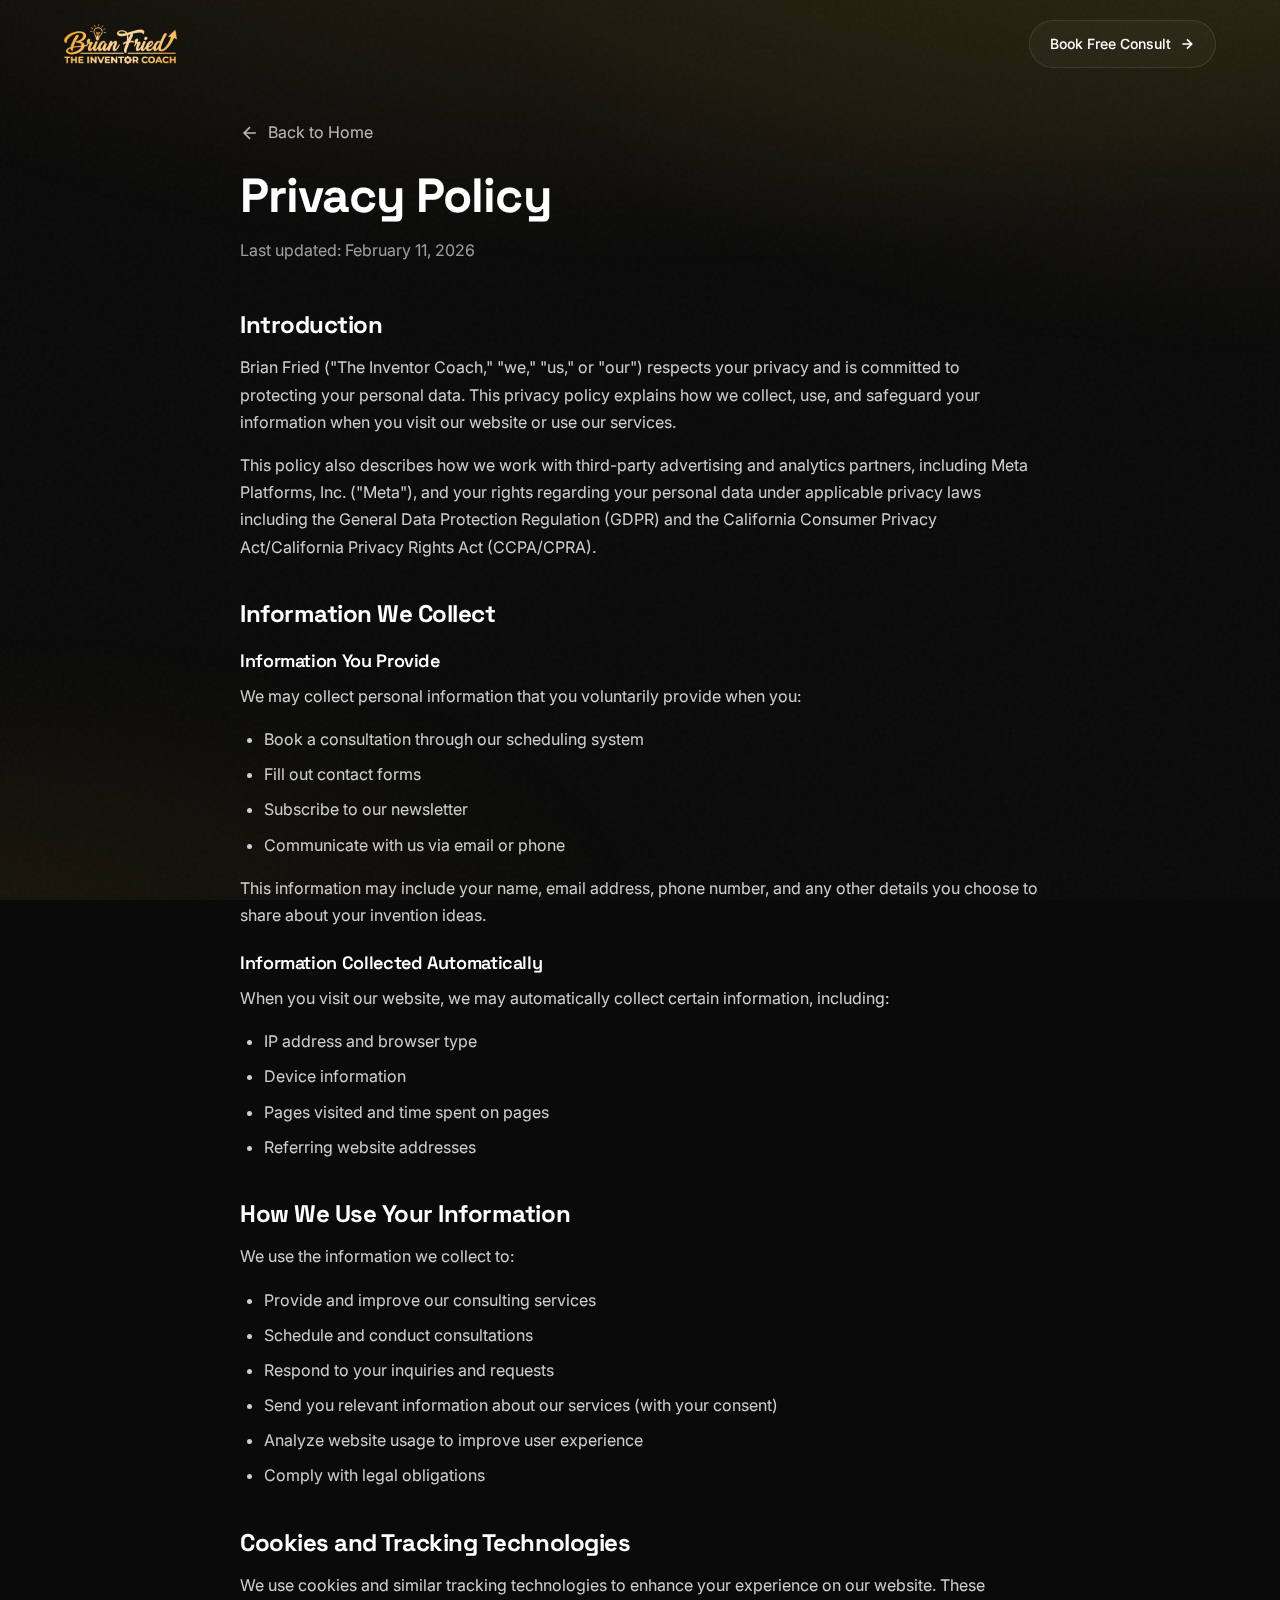
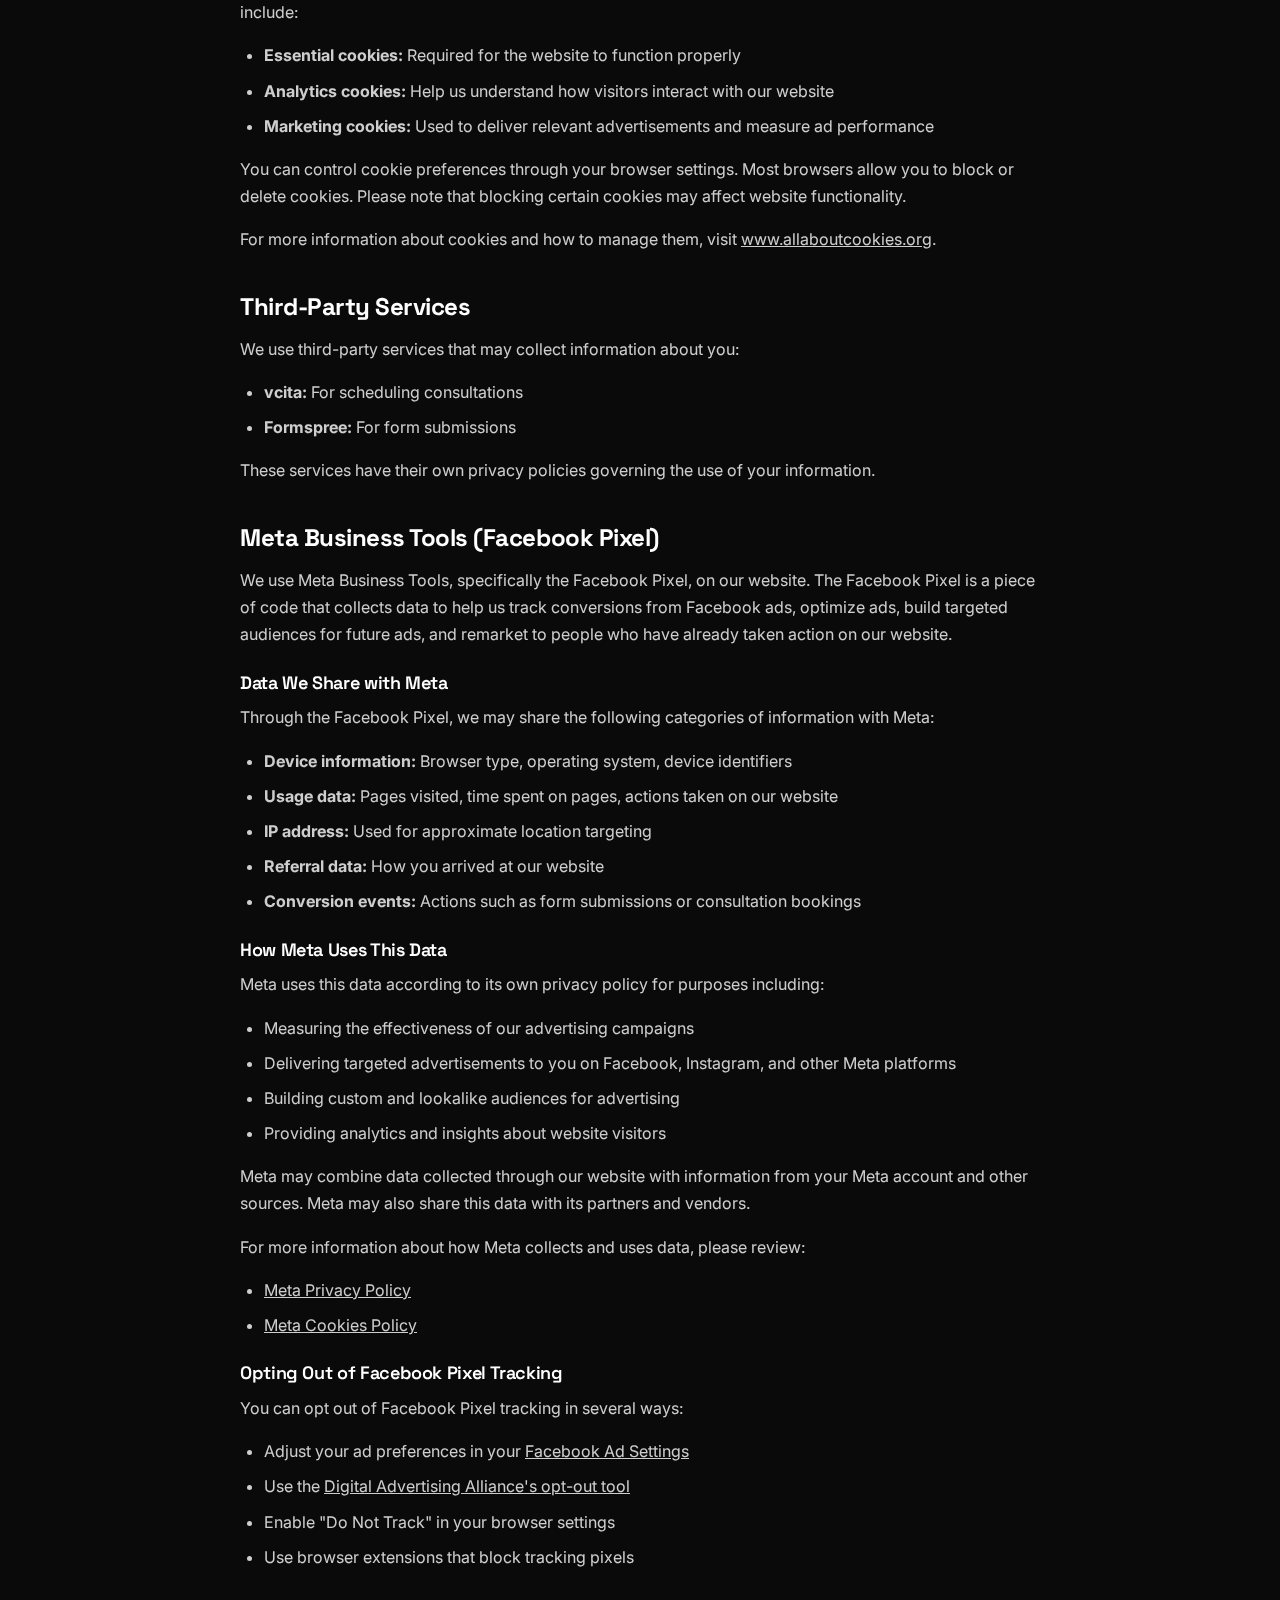
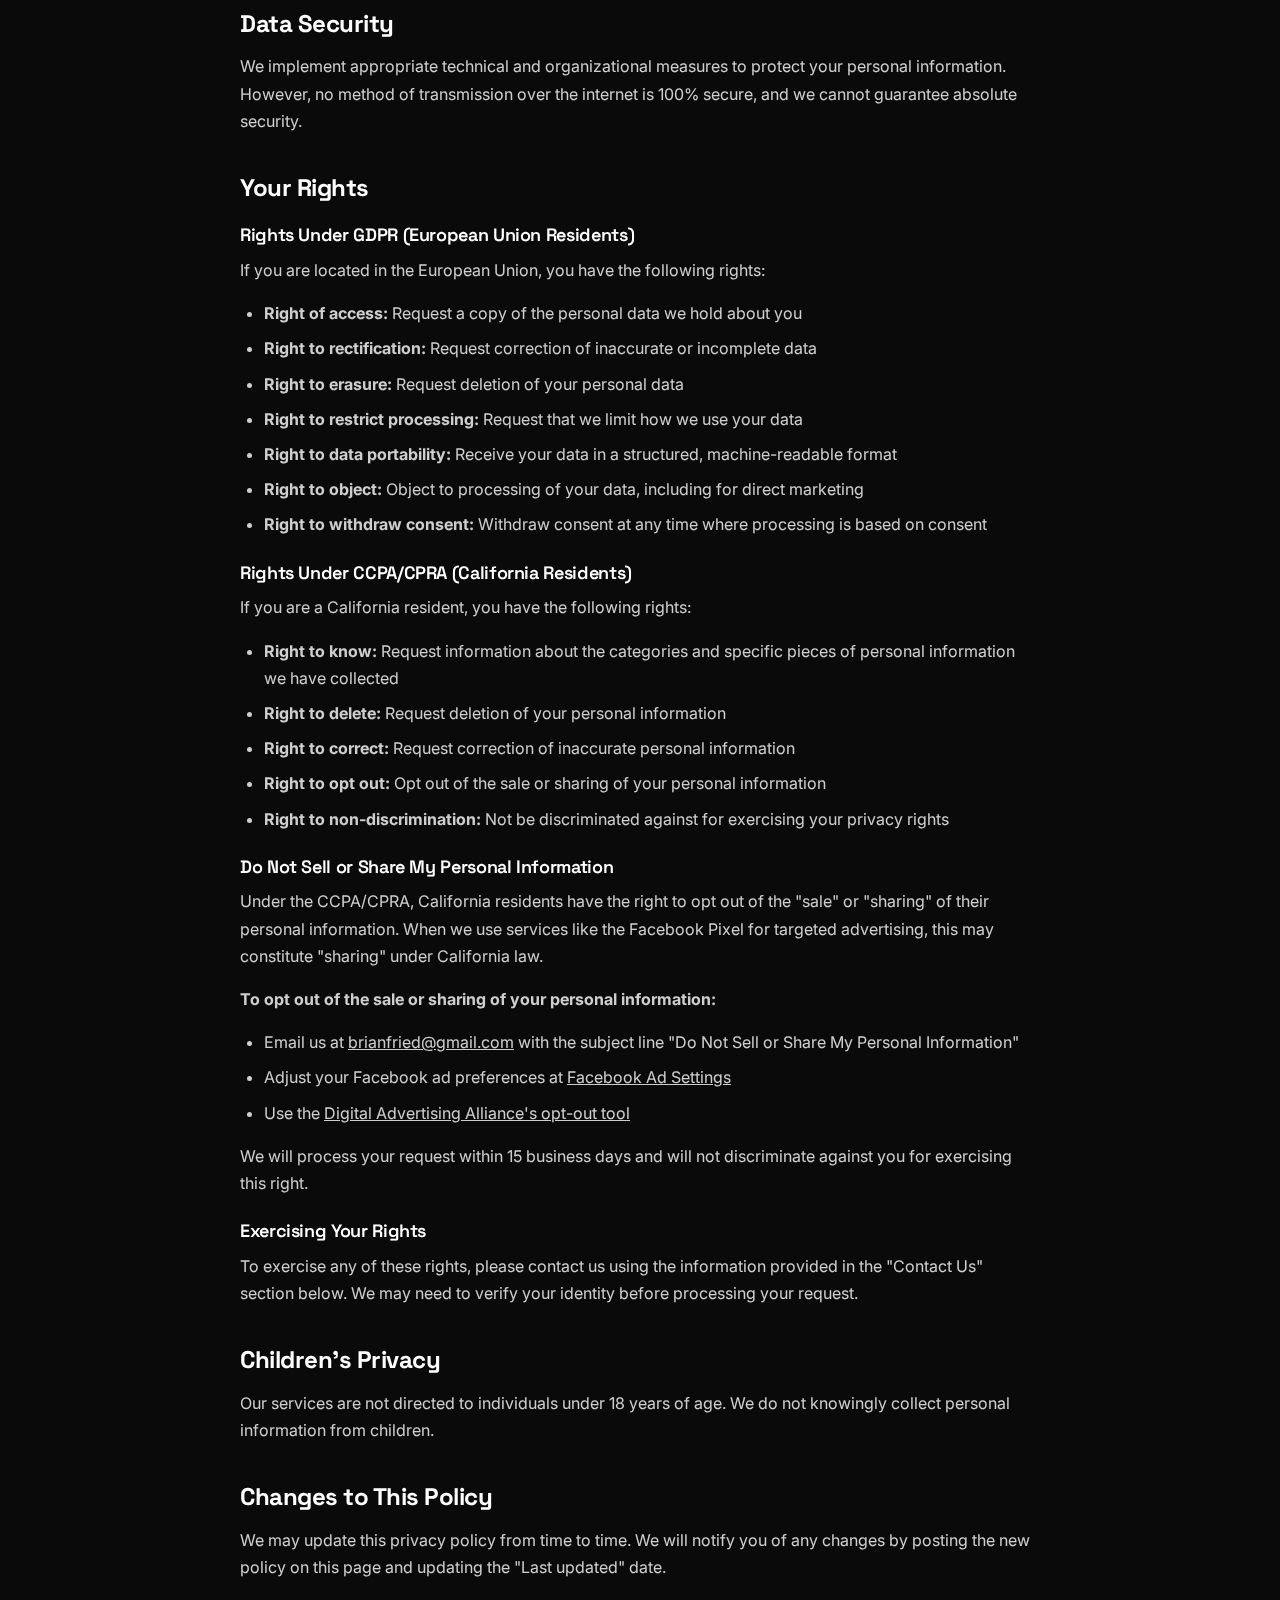
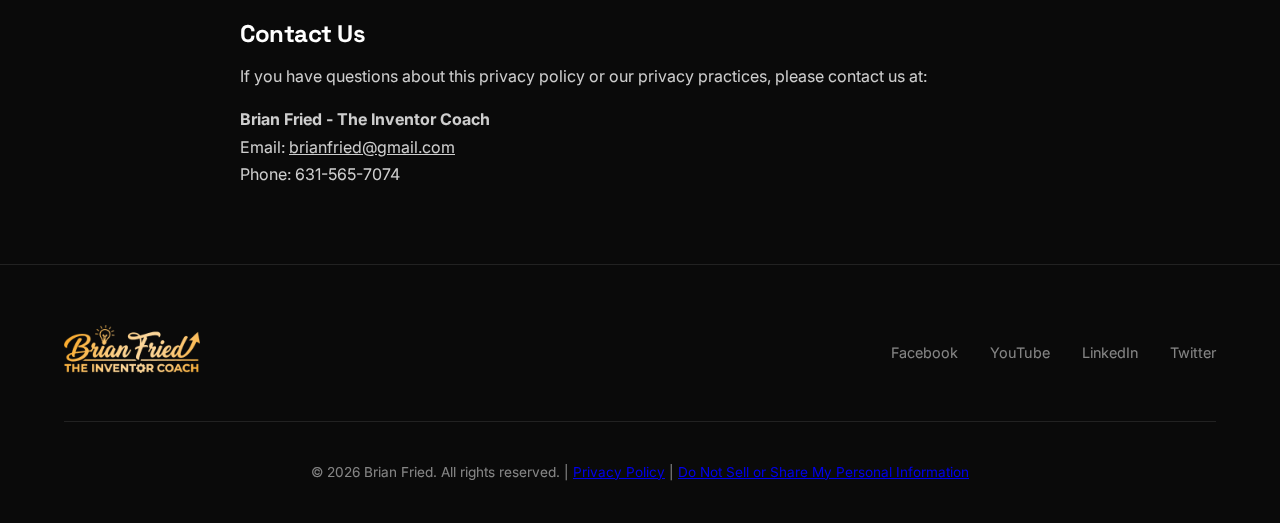
<file: privacy-policy.html>
<!DOCTYPE html>
<html lang="en">
<head>
    <meta charset="UTF-8">
    <meta name="viewport" content="width=device-width, initial-scale=1.0">
    <title>Privacy Policy | Brian Fried - The Inventor Coach</title>
    <link rel="apple-touch-icon" sizes="180x180" href="favicon_io (3)/apple-touch-icon.png">
    <link rel="icon" type="image/png" sizes="32x32" href="favicon_io (3)/favicon-32x32.png">
    <link rel="icon" type="image/png" sizes="16x16" href="favicon_io (3)/favicon-16x16.png">
    <link rel="manifest" href="favicon_io (3)/site.webmanifest">
    <link rel="preconnect" href="https://fonts.googleapis.com">
    <link rel="preconnect" href="https://fonts.gstatic.com" crossorigin>
    <link href="https://fonts.googleapis.com/css2?family=Space+Grotesk:wght@400;500;600;700&family=Inter:wght@400;500;600&display=swap" rel="stylesheet">
    <link rel="stylesheet" href="styles.css">
    <style>
        .policy-page {
            min-height: 100vh;
            padding: 120px 0 60px;
        }
        
        .policy-container {
            max-width: 800px;
            margin: 0 auto;
        }
        
        .policy-header {
            margin-bottom: 48px;
        }
        
        .policy-header h1 {
            font-size: clamp(2rem, 5vw, 3rem);
            margin-bottom: 16px;
        }
        
        .policy-header p {
            color: rgba(255, 255, 255, 0.6);
        }
        
        .policy-content h2 {
            font-size: 1.5rem;
            margin-top: 40px;
            margin-bottom: 16px;
            color: var(--accent);
        }
        
        .policy-content h3 {
            font-size: 1.125rem;
            margin-top: 24px;
            margin-bottom: 12px;
        }
        
        .policy-content p {
            color: rgba(255, 255, 255, 0.8);
            line-height: 1.7;
            margin-bottom: 16px;
        }
        
        .policy-content ul {
            color: rgba(255, 255, 255, 0.8);
            line-height: 1.7;
            margin-bottom: 16px;
            padding-left: 24px;
        }
        
        .policy-content li {
            margin-bottom: 8px;
        }
        
        .policy-content a {
            color: var(--accent);
            text-decoration: underline;
        }
        
        .policy-content a:hover {
            opacity: 0.8;
        }
        
        .back-link {
            display: inline-flex;
            align-items: center;
            gap: 8px;
            color: rgba(255, 255, 255, 0.7);
            text-decoration: none;
            margin-bottom: 24px;
            transition: color 0.2s;
        }
        
        .back-link:hover {
            color: var(--accent);
        }
        
        .back-link svg {
            width: 20px;
            height: 20px;
        }
    </style>
</head>
<body>
    <!-- Animated Background -->
    <div class="bg-gradient"></div>
    <div class="grain-overlay"></div>

    <!-- Navigation -->
    <nav class="navbar">
        <div class="container">
            <a href="index.html" class="logo">
                <img src="inventor-coach.png" alt="Brian Fried - The Inventor Coach" class="logo-img">
            </a>
            <a href="book-consult.html" class="nav-cta">
                <span>Book Free Consult</span>
                <svg width="16" height="16" viewBox="0 0 24 24" fill="none" stroke="currentColor" stroke-width="2.5"><path d="M5 12h14M12 5l7 7-7 7"/></svg>
            </a>
        </div>
    </nav>

    <!-- Privacy Policy Section -->
    <section class="policy-page">
        <div class="container">
            <div class="policy-container">
                <a href="index.html" class="back-link">
                    <svg viewBox="0 0 24 24" fill="none" stroke="currentColor" stroke-width="2"><path d="M19 12H5M12 19l-7-7 7-7"/></svg>
                    Back to Home
                </a>
                
                <div class="policy-header">
                    <h1>Privacy Policy</h1>
                    <p>Last updated: February 11, 2026</p>
                </div>

                <div class="policy-content">
                    <h2>Introduction</h2>
                    <p>Brian Fried ("The Inventor Coach," "we," "us," or "our") respects your privacy and is committed to protecting your personal data. This privacy policy explains how we collect, use, and safeguard your information when you visit our website or use our services.</p>
                    <p>This policy also describes how we work with third-party advertising and analytics partners, including Meta Platforms, Inc. ("Meta"), and your rights regarding your personal data under applicable privacy laws including the General Data Protection Regulation (GDPR) and the California Consumer Privacy Act/California Privacy Rights Act (CCPA/CPRA).</p>

                    <h2>Information We Collect</h2>
                    <h3>Information You Provide</h3>
                    <p>We may collect personal information that you voluntarily provide when you:</p>
                    <ul>
                        <li>Book a consultation through our scheduling system</li>
                        <li>Fill out contact forms</li>
                        <li>Subscribe to our newsletter</li>
                        <li>Communicate with us via email or phone</li>
                    </ul>
                    <p>This information may include your name, email address, phone number, and any other details you choose to share about your invention ideas.</p>

                    <h3>Information Collected Automatically</h3>
                    <p>When you visit our website, we may automatically collect certain information, including:</p>
                    <ul>
                        <li>IP address and browser type</li>
                        <li>Device information</li>
                        <li>Pages visited and time spent on pages</li>
                        <li>Referring website addresses</li>
                    </ul>

                    <h2>How We Use Your Information</h2>
                    <p>We use the information we collect to:</p>
                    <ul>
                        <li>Provide and improve our consulting services</li>
                        <li>Schedule and conduct consultations</li>
                        <li>Respond to your inquiries and requests</li>
                        <li>Send you relevant information about our services (with your consent)</li>
                        <li>Analyze website usage to improve user experience</li>
                        <li>Comply with legal obligations</li>
                    </ul>

                    <h2>Cookies and Tracking Technologies</h2>
                    <p>We use cookies and similar tracking technologies to enhance your experience on our website. These include:</p>
                    <ul>
                        <li><strong>Essential cookies:</strong> Required for the website to function properly</li>
                        <li><strong>Analytics cookies:</strong> Help us understand how visitors interact with our website</li>
                        <li><strong>Marketing cookies:</strong> Used to deliver relevant advertisements and measure ad performance</li>
                    </ul>
                    <p>You can control cookie preferences through your browser settings. Most browsers allow you to block or delete cookies. Please note that blocking certain cookies may affect website functionality.</p>
                    <p>For more information about cookies and how to manage them, visit <a href="https://www.allaboutcookies.org/" target="_blank" rel="noopener">www.allaboutcookies.org</a>.</p>

                    <h2>Third-Party Services</h2>
                    <p>We use third-party services that may collect information about you:</p>
                    <ul>
                        <li><strong>vcita:</strong> For scheduling consultations</li>
                        <li><strong>Formspree:</strong> For form submissions</li>
                    </ul>
                    <p>These services have their own privacy policies governing the use of your information.</p>

                    <h2>Meta Business Tools (Facebook Pixel)</h2>
                    <p>We use Meta Business Tools, specifically the Facebook Pixel, on our website. The Facebook Pixel is a piece of code that collects data to help us track conversions from Facebook ads, optimize ads, build targeted audiences for future ads, and remarket to people who have already taken action on our website.</p>
                    
                    <h3>Data We Share with Meta</h3>
                    <p>Through the Facebook Pixel, we may share the following categories of information with Meta:</p>
                    <ul>
                        <li><strong>Device information:</strong> Browser type, operating system, device identifiers</li>
                        <li><strong>Usage data:</strong> Pages visited, time spent on pages, actions taken on our website</li>
                        <li><strong>IP address:</strong> Used for approximate location targeting</li>
                        <li><strong>Referral data:</strong> How you arrived at our website</li>
                        <li><strong>Conversion events:</strong> Actions such as form submissions or consultation bookings</li>
                    </ul>
                    
                    <h3>How Meta Uses This Data</h3>
                    <p>Meta uses this data according to its own privacy policy for purposes including:</p>
                    <ul>
                        <li>Measuring the effectiveness of our advertising campaigns</li>
                        <li>Delivering targeted advertisements to you on Facebook, Instagram, and other Meta platforms</li>
                        <li>Building custom and lookalike audiences for advertising</li>
                        <li>Providing analytics and insights about website visitors</li>
                    </ul>
                    <p>Meta may combine data collected through our website with information from your Meta account and other sources. Meta may also share this data with its partners and vendors.</p>
                    <p>For more information about how Meta collects and uses data, please review:</p>
                    <ul>
                        <li><a href="https://www.facebook.com/privacy/policy" target="_blank" rel="noopener">Meta Privacy Policy</a></li>
                        <li><a href="https://www.facebook.com/policies/cookies/" target="_blank" rel="noopener">Meta Cookies Policy</a></li>
                    </ul>
                    
                    <h3>Opting Out of Facebook Pixel Tracking</h3>
                    <p>You can opt out of Facebook Pixel tracking in several ways:</p>
                    <ul>
                        <li>Adjust your ad preferences in your <a href="https://www.facebook.com/settings/?tab=ads" target="_blank" rel="noopener">Facebook Ad Settings</a></li>
                        <li>Use the <a href="https://optout.aboutads.info/" target="_blank" rel="noopener">Digital Advertising Alliance's opt-out tool</a></li>
                        <li>Enable "Do Not Track" in your browser settings</li>
                        <li>Use browser extensions that block tracking pixels</li>
                    </ul>

                    <h2>Data Security</h2>
                    <p>We implement appropriate technical and organizational measures to protect your personal information. However, no method of transmission over the internet is 100% secure, and we cannot guarantee absolute security.</p>

                    <h2>Your Rights</h2>
                    
                    <h3>Rights Under GDPR (European Union Residents)</h3>
                    <p>If you are located in the European Union, you have the following rights:</p>
                    <ul>
                        <li><strong>Right of access:</strong> Request a copy of the personal data we hold about you</li>
                        <li><strong>Right to rectification:</strong> Request correction of inaccurate or incomplete data</li>
                        <li><strong>Right to erasure:</strong> Request deletion of your personal data</li>
                        <li><strong>Right to restrict processing:</strong> Request that we limit how we use your data</li>
                        <li><strong>Right to data portability:</strong> Receive your data in a structured, machine-readable format</li>
                        <li><strong>Right to object:</strong> Object to processing of your data, including for direct marketing</li>
                        <li><strong>Right to withdraw consent:</strong> Withdraw consent at any time where processing is based on consent</li>
                    </ul>
                    
                    <h3>Rights Under CCPA/CPRA (California Residents)</h3>
                    <p>If you are a California resident, you have the following rights:</p>
                    <ul>
                        <li><strong>Right to know:</strong> Request information about the categories and specific pieces of personal information we have collected</li>
                        <li><strong>Right to delete:</strong> Request deletion of your personal information</li>
                        <li><strong>Right to correct:</strong> Request correction of inaccurate personal information</li>
                        <li><strong>Right to opt out:</strong> Opt out of the sale or sharing of your personal information</li>
                        <li><strong>Right to non-discrimination:</strong> Not be discriminated against for exercising your privacy rights</li>
                    </ul>
                    
                    <h3 id="do-not-sell">Do Not Sell or Share My Personal Information</h3>
                    <p>Under the CCPA/CPRA, California residents have the right to opt out of the "sale" or "sharing" of their personal information. When we use services like the Facebook Pixel for targeted advertising, this may constitute "sharing" under California law.</p>
                    <p><strong>To opt out of the sale or sharing of your personal information:</strong></p>
                    <ul>
                        <li>Email us at <a href="mailto:brianfried@gmail.com?subject=Do Not Sell or Share My Personal Information">brianfried@gmail.com</a> with the subject line "Do Not Sell or Share My Personal Information"</li>
                        <li>Adjust your Facebook ad preferences at <a href="https://www.facebook.com/settings/?tab=ads" target="_blank" rel="noopener">Facebook Ad Settings</a></li>
                        <li>Use the <a href="https://optout.aboutads.info/" target="_blank" rel="noopener">Digital Advertising Alliance's opt-out tool</a></li>
                    </ul>
                    <p>We will process your request within 15 business days and will not discriminate against you for exercising this right.</p>
                    
                    <h3>Exercising Your Rights</h3>
                    <p>To exercise any of these rights, please contact us using the information provided in the "Contact Us" section below. We may need to verify your identity before processing your request.</p>

                    <h2>Children's Privacy</h2>
                    <p>Our services are not directed to individuals under 18 years of age. We do not knowingly collect personal information from children.</p>

                    <h2>Changes to This Policy</h2>
                    <p>We may update this privacy policy from time to time. We will notify you of any changes by posting the new policy on this page and updating the "Last updated" date.</p>

                    <h2>Contact Us</h2>
                    <p>If you have questions about this privacy policy or our privacy practices, please contact us at:</p>
                    <p>
                        <strong>Brian Fried - The Inventor Coach</strong><br>
                        Email: <a href="mailto:brianfried@gmail.com">brianfried@gmail.com</a><br>
                        Phone: 631-565-7074
                    </p>
                </div>
            </div>
        </div>
    </section>

    <!-- Footer -->
    <footer class="footer">
        <div class="container">
            <div class="footer-grid">
                <div class="footer-brand">
                    <img src="inventor-coach.png" alt="Brian Fried - The Inventor Coach" class="footer-logo-img">
                </div>
                <div class="footer-links">
                    <a href="https://www.facebook.com/brianfriedinventor" target="_blank">Facebook</a>
                    <a href="https://www.youtube.com/@brianfriedinventor" target="_blank">YouTube</a>
                    <a href="https://www.linkedin.com/in/brianfried/" target="_blank">LinkedIn</a>
                    <a href="https://twitter.com/brianfried" target="_blank">Twitter</a>
                </div>
            </div>
            <div class="footer-bottom">
                <p>&copy; 2026 Brian Fried. All rights reserved. | <a href="privacy-policy.html">Privacy Policy</a> | <a href="privacy-policy.html#do-not-sell">Do Not Sell or Share My Personal Information</a></p>
            </div>
        </div>
    </footer>

    <script src="script.js"></script>
</body>
</html>
</file>
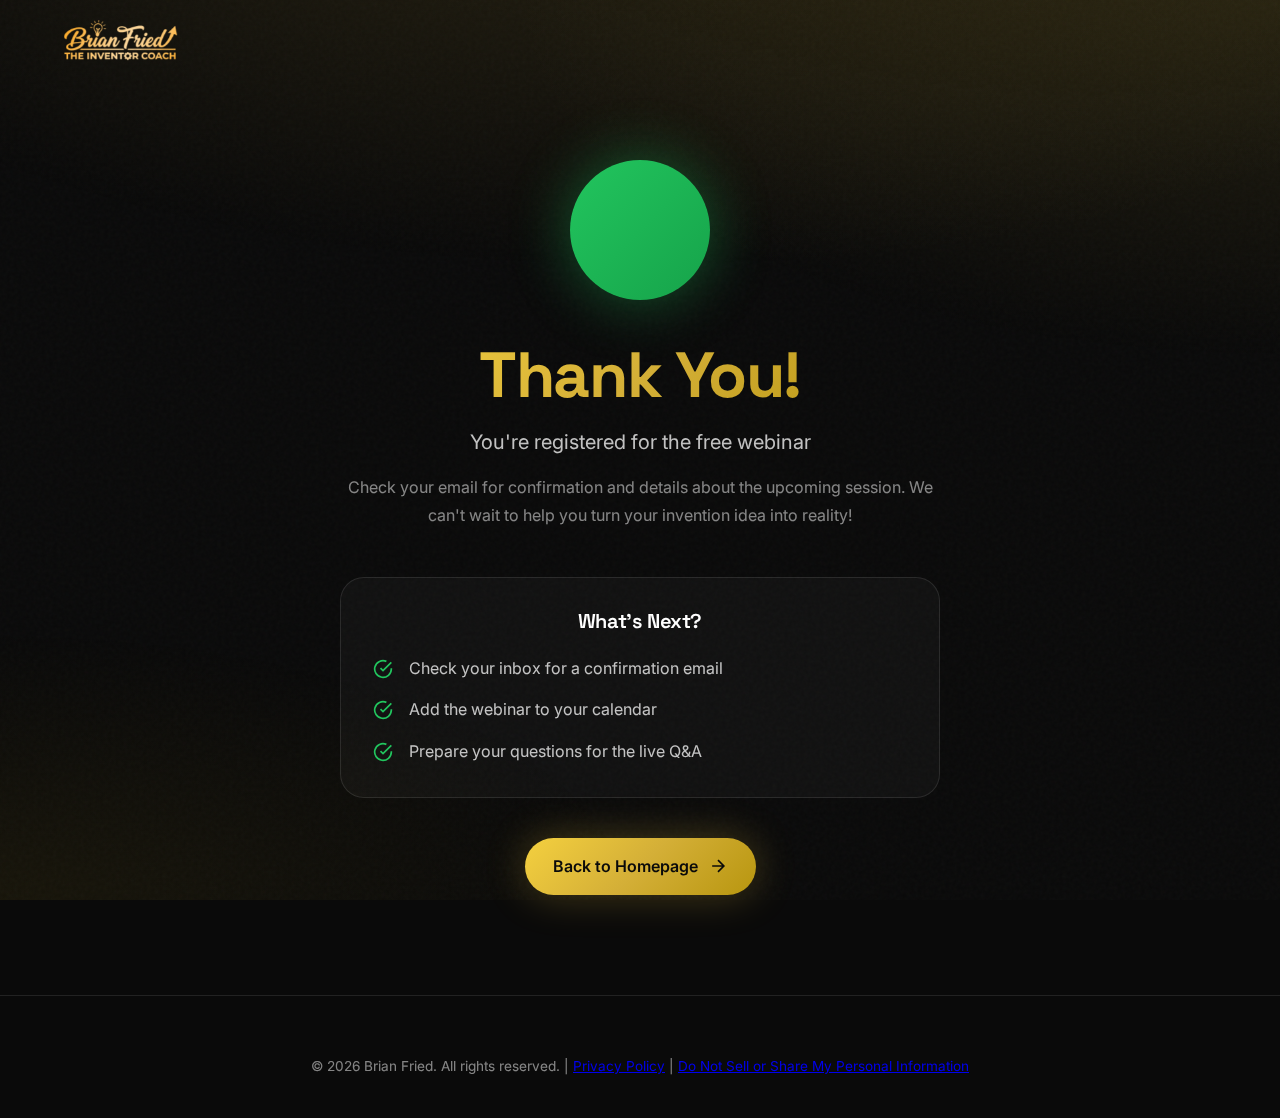
<file: thank-you.html>
<!DOCTYPE html>
<html lang="en">
<head>
    <meta charset="UTF-8">
    <meta name="viewport" content="width=device-width, initial-scale=1.0">
    <title>Thank You | Brian Fried - The Inventor Coach</title>
    <!-- Meta Pixel Code -->
    <script>
    !function(f,b,e,v,n,t,s)
    {if(f.fbq)return;n=f.fbq=function(){n.callMethod?
    n.callMethod.apply(n,arguments):n.queue.push(arguments)};
    if(!f._fbq)f._fbq=n;n.push=n;n.loaded=!0;n.version='2.0';
    n.queue=[];t=b.createElement(e);t.async=!0;
    t.src=v;s=b.getElementsByTagName(e)[0];
    s.parentNode.insertBefore(t,s)}(window, document,'script',
    'https://connect.facebook.net/en_US/fbevents.js');
    fbq('init', '3728691617450623');
    fbq('track', 'PageView');
    fbq('track', 'Lead');
    </script>
    <noscript><img height="1" width="1" style="display:none"
    src="https://www.facebook.com/tr?id=3728691617450623&ev=PageView&noscript=1"
    /></noscript>
    <!-- End Meta Pixel Code -->
    <link rel="apple-touch-icon" sizes="180x180" href="favicon_io (3)/apple-touch-icon.png">
    <link rel="icon" type="image/png" sizes="32x32" href="favicon_io (3)/favicon-32x32.png">
    <link rel="icon" type="image/png" sizes="16x16" href="favicon_io (3)/favicon-16x16.png">
    <link rel="manifest" href="favicon_io (3)/site.webmanifest">
    <link rel="preconnect" href="https://fonts.googleapis.com">
    <link rel="preconnect" href="https://fonts.gstatic.com" crossorigin>
    <link href="https://fonts.googleapis.com/css2?family=Space+Grotesk:wght@400;500;600;700&family=Inter:wght@400;500;600&display=swap" rel="stylesheet">
    <link rel="stylesheet" href="styles.css">
    <style>
        .thank-you-section {
            min-height: 100vh;
            padding: 160px 0 100px;
            display: flex;
            align-items: center;
        }
        .thank-you-content {
            max-width: 600px;
            margin: 0 auto;
            text-align: center;
        }
        .checkmark-circle {
            width: 140px;
            height: 140px;
            background: linear-gradient(135deg, #22c55e 0%, #16a34a 100%);
            border-radius: 50%;
            display: flex;
            align-items: center;
            justify-content: center;
            margin: 0 auto 40px;
            box-shadow: 0 0 60px rgba(34, 197, 94, 0.4);
            animation: scaleIn 0.5s ease-out;
        }
        .checkmark-circle svg {
            width: 70px;
            height: 70px;
            stroke: white;
            stroke-width: 3;
            fill: none;
            animation: drawCheck 0.6s ease-out 0.3s forwards;
            stroke-dasharray: 100;
            stroke-dashoffset: 100;
        }
        @keyframes scaleIn {
            0% { transform: scale(0); opacity: 0; }
            50% { transform: scale(1.1); }
            100% { transform: scale(1); opacity: 1; }
        }
        @keyframes drawCheck {
            to { stroke-dashoffset: 0; }
        }
        .thank-you-content h1 {
            font-size: clamp(2.5rem, 5vw, 4rem);
            margin-bottom: 16px;
            background: var(--gradient-primary);
            -webkit-background-clip: text;
            -webkit-text-fill-color: transparent;
            background-clip: text;
        }
        .thank-you-subtitle {
            font-size: 1.25rem;
            color: var(--text-secondary);
            margin-bottom: 16px;
        }
        .thank-you-desc {
            color: var(--text-muted);
            line-height: 1.7;
            margin-bottom: 48px;
        }
        .thank-you-next {
            background: var(--bg-card);
            border: 1px solid var(--border-color);
            border-radius: var(--radius-lg);
            padding: 32px;
            margin-bottom: 40px;
            text-align: left;
        }
        .thank-you-next h3 {
            text-align: center;
            margin-bottom: 24px;
            color: var(--text-primary);
        }
        .thank-you-next ul {
            list-style: none;
        }
        .thank-you-next li {
            display: flex;
            align-items: center;
            gap: 16px;
            margin-bottom: 16px;
            color: var(--text-secondary);
        }
        .thank-you-next li:last-child {
            margin-bottom: 0;
        }
        .thank-you-next svg {
            color: #22c55e;
            flex-shrink: 0;
        }
        /* Confetti */
        .confetti-container {
            position: fixed;
            top: 0;
            left: 0;
            width: 100%;
            height: 100%;
            pointer-events: none;
            overflow: hidden;
            z-index: 1000;
        }
        .confetti {
            position: absolute;
            width: 10px;
            height: 10px;
            opacity: 0;
            animation: confetti-fall 3s ease-out forwards;
        }
        @keyframes confetti-fall {
            0% {
                opacity: 1;
                transform: translateY(-100px) rotate(0deg);
            }
            100% {
                opacity: 0;
                transform: translateY(100vh) rotate(720deg);
            }
        }
    </style>
</head>
<body>
    <!-- Animated Background -->
    <div class="bg-gradient"></div>
    <div class="grain-overlay"></div>

    <!-- Navigation -->
    <nav class="navbar">
        <div class="container">
            <a href="index.html" class="logo">
                <img src="inventor-coach.png" alt="Brian Fried - The Inventor Coach" class="logo-img">
            </a>
        </div>
    </nav>

    <!-- Confetti Container -->
    <div class="confetti-container" id="confetti"></div>

    <!-- Thank You Section -->
    <section class="thank-you-section">
        <div class="container">
            <div class="thank-you-content">
                <div class="checkmark-circle">
                    <svg viewBox="0 0 24 24">
                        <polyline points="4 12 9 17 20 6"/>
                    </svg>
                </div>
                <h1>Thank You!</h1>
                <p class="thank-you-subtitle">You're registered for the free webinar</p>
                <p class="thank-you-desc">Check your email for confirmation and details about the upcoming session. We can't wait to help you turn your invention idea into reality!</p>
                
                <div class="thank-you-next">
                    <h3>What's Next?</h3>
                    <ul>
                        <li>
                            <svg width="20" height="20" viewBox="0 0 24 24" fill="none" stroke="currentColor" stroke-width="2"><path d="M22 11.08V12a10 10 0 1 1-5.93-9.14"/><polyline points="22 4 12 14.01 9 11.01"/></svg>
                            <span>Check your inbox for a confirmation email</span>
                        </li>
                        <li>
                            <svg width="20" height="20" viewBox="0 0 24 24" fill="none" stroke="currentColor" stroke-width="2"><path d="M22 11.08V12a10 10 0 1 1-5.93-9.14"/><polyline points="22 4 12 14.01 9 11.01"/></svg>
                            <span>Add the webinar to your calendar</span>
                        </li>
                        <li>
                            <svg width="20" height="20" viewBox="0 0 24 24" fill="none" stroke="currentColor" stroke-width="2"><path d="M22 11.08V12a10 10 0 1 1-5.93-9.14"/><polyline points="22 4 12 14.01 9 11.01"/></svg>
                            <span>Prepare your questions for the live Q&A</span>
                        </li>
                    </ul>
                </div>

                <a href="index.html" class="btn btn-primary">
                    <span>Back to Homepage</span>
                    <svg width="20" height="20" viewBox="0 0 24 24" fill="none" stroke="currentColor" stroke-width="2"><path d="M5 12h14M12 5l7 7-7 7"/></svg>
                </a>
            </div>
        </div>
    </section>

    <!-- Footer -->
    <footer class="footer">
        <div class="container">
            <div class="footer-bottom">
                <p>&copy; 2026 Brian Fried. All rights reserved. | <a href="privacy-policy.html">Privacy Policy</a> | <a href="privacy-policy.html#do-not-sell">Do Not Sell or Share My Personal Information</a></p>
            </div>
        </div>
    </footer>

    <script>
        // Confetti animation
        function createConfetti() {
            const container = document.getElementById('confetti');
            const colors = ['#d4af37', '#f4d03f', '#22c55e', '#3b82f6', '#ec4899', '#8b5cf6'];
            const shapes = ['square', 'circle'];
            
            for (let i = 0; i < 100; i++) {
                const confetti = document.createElement('div');
                confetti.className = 'confetti';
                
                const color = colors[Math.floor(Math.random() * colors.length)];
                const shape = shapes[Math.floor(Math.random() * shapes.length)];
                const left = Math.random() * 100;
                const delay = Math.random() * 0.5;
                const size = Math.random() * 10 + 5;
                
                confetti.style.left = left + '%';
                confetti.style.backgroundColor = color;
                confetti.style.width = size + 'px';
                confetti.style.height = size + 'px';
                confetti.style.animationDelay = delay + 's';
                confetti.style.borderRadius = shape === 'circle' ? '50%' : '0';
                
                container.appendChild(confetti);
            }
            
            // Remove confetti after animation
            setTimeout(() => {
                container.innerHTML = '';
            }, 4000);
        }
        
        // Trigger confetti on page load
        window.addEventListener('load', createConfetti);
    </script>
</body>
</html>
</file>
<file: styles-video.css>
/* Video Hero Variant Styles */

/* Hero with Video Layout */
.hero-video {
    min-height: auto;
    padding: 140px 0 80px;
}

.hero-video-layout {
    display: grid;
    grid-template-columns: 1fr 1.2fr;
    gap: 60px;
    align-items: center;
}

.hero-video .hero-content {
    order: 0;
}

.hero-video .hero-desc {
    max-width: 480px;
}

.hero-video .hero-cta-group {
    margin-bottom: 32px;
}

.hero-video .hero-stats {
    gap: 24px;
}

/* Hero Video Embed */
.hero-video-embed {
    position: relative;
}

.video-frame-hero {
    position: relative;
    padding-bottom: 56.25%;
    border-radius: var(--radius-xl);
    overflow: hidden;
    border: 1px solid var(--border-color);
    box-shadow: 
        0 0 0 1px rgba(212, 175, 55, 0.1),
        0 0 80px rgba(212, 175, 55, 0.15),
        0 25px 50px -12px rgba(0, 0, 0, 0.5);
}

.video-frame-hero::before {
    content: '';
    position: absolute;
    top: -1px;
    left: -1px;
    right: -1px;
    bottom: -1px;
    background: var(--gradient-primary);
    border-radius: var(--radius-xl);
    z-index: -1;
    opacity: 0.3;
}

.video-frame-hero iframe {
    position: absolute;
    top: 0;
    left: 0;
    width: 100%;
    height: 100%;
}

/* Responsive for Video Hero */
@media (max-width: 1024px) {
    .hero-video-layout {
        grid-template-columns: 1fr;
        gap: 48px;
    }

    .hero-video .hero-content {
        text-align: center;
        order: 0;
    }

    .hero-video .hero-desc {
        margin-left: auto;
        margin-right: auto;
    }

    .hero-video .hero-cta-group {
        justify-content: center;
    }

    .hero-video .hero-stats {
        justify-content: center;
    }

    .hero-video-embed {
        order: 1;
    }
}

@media (max-width: 768px) {
    .hero-video {
        padding: 120px 0 60px;
    }

    .video-frame-hero {
        border-radius: var(--radius-lg);
    }
}
</file>
<file: styles.css>
/* Modern Reset */
*, *::before, *::after {
    margin: 0;
    padding: 0;
    box-sizing: border-box;
}

:root {
    --bg-dark: #0a0a0a;
    --bg-card: rgba(255, 255, 255, 0.03);
    --bg-card-hover: rgba(255, 255, 255, 0.06);
    --text-primary: #ffffff;
    --text-secondary: rgba(255, 255, 255, 0.75);
    --text-muted: rgba(255, 255, 255, 0.5);
    --accent-1: #d4af37;
    --accent-2: #c9a227;
    --accent-3: #b8960f;
    --gold-light: #f4d03f;
    --gold: #d4af37;
    --gold-dark: #b8960f;
    --gradient-primary: linear-gradient(135deg, #f4d03f 0%, #d4af37 50%, #b8960f 100%);
    --gradient-subtle: linear-gradient(135deg, rgba(212, 175, 55, 0.12) 0%, rgba(184, 150, 15, 0.12) 100%);
    --border-color: rgba(255, 255, 255, 0.1);
    --border-glow: rgba(212, 175, 55, 0.4);
    --radius-sm: 8px;
    --radius-md: 16px;
    --radius-lg: 24px;
    --radius-xl: 32px;
}

html {
    scroll-behavior: smooth;
}

body {
    font-family: 'Inter', -apple-system, BlinkMacSystemFont, sans-serif;
    background: var(--bg-dark);
    color: var(--text-primary);
    line-height: 1.6;
    overflow-x: hidden;
}

/* Animated Background */
.bg-gradient {
    position: fixed;
    top: 0;
    left: 0;
    right: 0;
    bottom: 0;
    background: 
        radial-gradient(ellipse 80% 50% at 50% -20%, rgba(212, 175, 55, 0.15), transparent),
        radial-gradient(ellipse 60% 40% at 100% 0%, rgba(244, 208, 63, 0.1), transparent),
        radial-gradient(ellipse 50% 30% at 0% 100%, rgba(184, 150, 15, 0.08), transparent);
    pointer-events: none;
    z-index: 0;
}

.grain-overlay {
    position: fixed;
    top: 0;
    left: 0;
    right: 0;
    bottom: 0;
    background-image: url("data:image/svg+xml,%3Csvg viewBox='0 0 256 256' xmlns='http://www.w3.org/2000/svg'%3E%3Cfilter id='noise'%3E%3CfeTurbulence type='fractalNoise' baseFrequency='0.9' numOctaves='4' stitchTiles='stitch'/%3E%3C/filter%3E%3Crect width='100%25' height='100%25' filter='url(%23noise)'/%3E%3C/svg%3E");
    opacity: 0.03;
    pointer-events: none;
    z-index: 1;
}

.container {
    max-width: 1200px;
    margin: 0 auto;
    padding: 0 24px;
    position: relative;
    z-index: 2;
}

h1, h2, h3, h4 {
    font-family: 'Space Grotesk', sans-serif;
    font-weight: 700;
    line-height: 1.1;
    letter-spacing: -0.02em;
}

h1 {
    font-size: clamp(2.75rem, 6vw, 4.5rem);
}

h2 {
    font-size: clamp(2rem, 4vw, 3rem);
}

h3 {
    font-size: 1.25rem;
    font-weight: 600;
}

.gradient-text {
    background: var(--gradient-primary);
    -webkit-background-clip: text;
    -webkit-text-fill-color: transparent;
    background-clip: text;
}

.gradient-text-light {
    background: linear-gradient(135deg, #fff 0%, #c4b5fd 100%);
    -webkit-background-clip: text;
    -webkit-text-fill-color: transparent;
    background-clip: text;
}

.overline {
    display: inline-block;
    font-size: 0.75rem;
    font-weight: 600;
    text-transform: uppercase;
    letter-spacing: 0.15em;
    color: var(--accent-2);
    margin-bottom: 1rem;
}

.overline.light {
    color: rgba(255, 255, 255, 0.6);
}

/* Navigation */
.navbar {
    position: fixed;
    top: 0;
    left: 0;
    right: 0;
    z-index: 1000;
    padding: 20px 0;
    transition: all 0.3s ease;
}

.navbar .container {
    display: flex;
    justify-content: space-between;
    align-items: center;
}

.navbar.scrolled {
    background: rgba(10, 10, 11, 0.8);
    backdrop-filter: blur(20px);
    border-bottom: 1px solid var(--border-color);
}

.logo {
    display: flex;
    align-items: center;
    text-decoration: none;
}

.logo-img {
    height: 40px;
    width: auto;
}

.footer-logo-img {
    height: 48px;
    width: auto;
}

.nav-cta {
    display: inline-flex;
    align-items: center;
    gap: 8px;
    padding: 12px 20px;
    background: var(--bg-card);
    border: 1px solid var(--border-color);
    border-radius: 100px;
    color: var(--text-primary);
    text-decoration: none;
    font-size: 0.875rem;
    font-weight: 500;
    transition: all 0.3s ease;
}

.nav-cta:hover {
    background: var(--bg-card-hover);
    border-color: var(--border-glow);
    transform: translateY(-2px);
}

/* Buttons */
.btn {
    display: inline-flex;
    align-items: center;
    justify-content: center;
    gap: 10px;
    padding: 16px 28px;
    border-radius: 100px;
    font-size: 1rem;
    font-weight: 600;
    text-decoration: none;
    transition: all 0.3s cubic-bezier(0.4, 0, 0.2, 1);
    cursor: pointer;
    border: none;
}

.btn-primary {
    background: var(--gradient-primary);
    color: #0a0a0a;
    box-shadow: 0 0 40px rgba(212, 175, 55, 0.3);
}

.btn-primary:hover {
    transform: translateY(-3px);
    box-shadow: 0 0 60px rgba(212, 175, 55, 0.5);
}

.btn-ghost {
    background: transparent;
    color: var(--text-secondary);
    border: 1px solid var(--border-color);
}

.btn-ghost:hover {
    background: var(--bg-card);
    color: var(--text-primary);
    border-color: var(--border-glow);
}

.btn-full {
    width: 100%;
}

.btn-lg {
    padding: 20px 40px;
    font-size: 1.1rem;
}

/* Hero Section */
.hero {
    min-height: 100vh;
    padding: 160px 0 100px;
    display: flex;
    align-items: center;
}

.hero-grid {
    display: grid;
    grid-template-columns: 1fr 1fr;
    gap: 80px;
    align-items: center;
}

.hero-badge {
    display: inline-flex;
    align-items: center;
    gap: 10px;
    padding: 8px 16px 8px 12px;
    background: var(--gradient-subtle);
    border: 1px solid var(--border-color);
    border-radius: 100px;
    font-size: 0.8rem;
    font-weight: 600;
    color: var(--accent-2);
    margin-bottom: 24px;
}

.pulse {
    width: 8px;
    height: 8px;
    background: #22c55e;
    border-radius: 50%;
    animation: pulse 2s infinite;
}

@keyframes pulse {
    0%, 100% { opacity: 1; transform: scale(1); }
    50% { opacity: 0.5; transform: scale(1.2); }
}

.hero h1 {
    margin-bottom: 24px;
}

.hero-desc {
    font-size: 1.2rem;
    color: var(--text-secondary);
    line-height: 1.7;
    margin-bottom: 40px;
    max-width: 500px;
}

.hero-cta-group {
    display: flex;
    gap: 16px;
    margin-bottom: 48px;
    flex-wrap: wrap;
}

/* Hero Stats */
.hero-stats {
    display: flex;
    gap: 32px;
    padding-top: 32px;
    border-top: 1px solid var(--border-color);
}

.hero-stat {
    display: flex;
    flex-direction: column;
}

.hero-stat-num {
    font-family: 'Space Grotesk', sans-serif;
    font-size: 1.5rem;
    font-weight: 700;
    background: var(--gradient-primary);
    -webkit-background-clip: text;
    -webkit-text-fill-color: transparent;
    background-clip: text;
}

.hero-stat-label {
    font-size: 0.8rem;
    color: var(--text-muted);
    text-transform: uppercase;
    letter-spacing: 0.05em;
}

/* Hero Visual */
.hero-visual {
    position: relative;
}

.image-container {
    position: relative;
}

.image-glow {
    position: absolute;
    top: 50%;
    left: 50%;
    transform: translate(-50%, -50%);
    width: 80%;
    height: 80%;
    background: var(--gradient-primary);
    filter: blur(80px);
    opacity: 0.4;
    border-radius: 50%;
}

.image-container img {
    position: relative;
    width: 100%;
    max-width: 420px;
    border-radius: var(--radius-xl);
    z-index: 2;
}

/* Proof Stats */
.proof-stats {
    display: flex;
    align-items: center;
    gap: 12px;
}

.proof-number {
    font-family: 'Space Grotesk', sans-serif;
    font-size: 1.1rem;
    font-weight: 700;
    background: var(--gradient-primary);
    -webkit-background-clip: text;
    -webkit-text-fill-color: transparent;
    background-clip: text;
}

.proof-text {
    font-size: 0.9rem;
    color: var(--text-muted);
}

/* Trust Bar */
.trust-bar {
    border-top: 1px solid var(--border-color);
    border-bottom: 1px solid var(--border-color);
}

.trust-bar-img {
    width: 100%;
    height: auto;
    display: block;
}

/* Section Header */
.section-header {
    margin-bottom: 60px;
}

.section-header.center {
    text-align: center;
}

.section-header h2 {
    margin-top: 8px;
}

/* Problems Section */
.problems {
    padding: 120px 0;
}

.problem-cards {
    display: grid;
    grid-template-columns: repeat(3, 1fr);
    gap: 24px;
    margin-bottom: 60px;
}

.problem-card {
    background: var(--bg-card);
    border: 1px solid var(--border-color);
    border-radius: var(--radius-lg);
    padding: 40px 32px;
    transition: all 0.4s cubic-bezier(0.4, 0, 0.2, 1);
}

.problem-card:hover {
    background: var(--bg-card-hover);
    border-color: var(--border-glow);
    transform: translateY(-8px);
}

.card-icon {
    width: 56px;
    height: 56px;
    background: var(--gradient-subtle);
    border-radius: var(--radius-md);
    display: flex;
    align-items: center;
    justify-content: center;
    margin-bottom: 24px;
    color: var(--accent-2);
}

.problem-card h3 {
    margin-bottom: 12px;
    color: var(--text-primary);
}

.problem-card p {
    color: var(--text-secondary);
    line-height: 1.7;
}

.solution-bridge {
    text-align: center;
}

.solution-bridge p {
    font-size: 1.25rem;
    color: var(--text-secondary);
    font-style: italic;
}

/* Video Section */
.video-section {
    padding: 120px 0;
    background: linear-gradient(180deg, transparent 0%, rgba(212, 175, 55, 0.04) 50%, transparent 100%);
}

.video-wrapper {
    display: grid;
    grid-template-columns: 1fr 1.5fr;
    gap: 60px;
    align-items: center;
}

.video-content h2 {
    margin-top: 8px;
    margin-bottom: 20px;
}

.video-content p {
    color: var(--text-secondary);
    font-size: 1.1rem;
    line-height: 1.7;
}

.video-embed {
    position: relative;
}

.video-frame {
    position: relative;
    padding-bottom: 56.25%;
    border-radius: var(--radius-lg);
    overflow: hidden;
    border: 1px solid var(--border-color);
    box-shadow: 0 0 80px rgba(212, 175, 55, 0.15);
}

.video-frame iframe {
    position: absolute;
    top: 0;
    left: 0;
    width: 100%;
    height: 100%;
}

/* Learn Section */
.learn-section {
    padding: 120px 0;
}

.learn-grid {
    display: grid;
    grid-template-columns: repeat(2, 1fr);
    gap: 24px;
}

.learn-card {
    display: flex;
    gap: 24px;
    background: var(--bg-card);
    border: 1px solid var(--border-color);
    border-radius: var(--radius-lg);
    padding: 32px;
    transition: all 0.4s cubic-bezier(0.4, 0, 0.2, 1);
}

.learn-card:hover {
    background: var(--bg-card-hover);
    border-color: var(--border-glow);
    transform: translateY(-4px);
}

.learn-num {
    font-family: 'Space Grotesk', sans-serif;
    font-size: 3rem;
    font-weight: 700;
    background: var(--gradient-primary);
    -webkit-background-clip: text;
    -webkit-text-fill-color: transparent;
    opacity: 0.5;
    line-height: 1;
}

.learn-content h3 {
    margin-bottom: 8px;
    color: var(--text-primary);
}

.learn-content p {
    color: var(--text-secondary);
    line-height: 1.6;
}

/* About Section */
.about-section {
    padding: 120px 0;
    background: linear-gradient(180deg, transparent 0%, rgba(212, 175, 55, 0.03) 100%);
}

.about-grid {
    display: grid;
    grid-template-columns: 400px 1fr;
    gap: 80px;
    align-items: center;
}

.about-img-wrapper {
    position: relative;
}

.about-img-wrapper::before {
    content: '';
    position: absolute;
    top: -20px;
    left: -20px;
    right: 20px;
    bottom: 20px;
    background: var(--gradient-primary);
    border-radius: var(--radius-xl);
    opacity: 0.2;
}

.about-img-wrapper img {
    position: relative;
    width: 100%;
    border-radius: var(--radius-xl);
    z-index: 2;
}

.about-content h2 {
    margin-top: 8px;
    margin-bottom: 8px;
}

.about-title {
    font-size: 1.25rem;
    color: var(--accent-2);
    margin-bottom: 24px !important;
}

.about-content p {
    color: var(--text-secondary);
    line-height: 1.7;
    margin-bottom: 16px;
}

.about-stats {
    display: flex;
    gap: 32px;
    margin-top: 40px;
    padding-top: 32px;
    border-top: 1px solid var(--border-color);
}

.about-stat {
    display: flex;
    flex-direction: column;
}

.about-stat .num {
    font-family: 'Space Grotesk', sans-serif;
    font-size: 2rem;
    font-weight: 700;
    background: var(--gradient-primary);
    -webkit-background-clip: text;
    -webkit-text-fill-color: transparent;
}

.about-stat .label {
    font-size: 0.8rem;
    color: var(--text-muted);
    text-transform: uppercase;
    letter-spacing: 0.05em;
}

/* Testimonials Section */
.testimonials {
    padding: 120px 0;
}

.testimonial-grid {
    display: grid;
    grid-template-columns: repeat(3, 1fr);
    gap: 24px;
}

.testimonial-card {
    background: var(--bg-card);
    border: 1px solid var(--border-color);
    border-radius: var(--radius-lg);
    padding: 32px;
    transition: all 0.4s cubic-bezier(0.4, 0, 0.2, 1);
    position: relative;
}

.testimonial-card:hover {
    background: var(--bg-card-hover);
    border-color: var(--border-glow);
    transform: translateY(-4px);
}

.testimonial-card.featured {
    background: var(--gradient-subtle);
    border-color: var(--border-glow);
}

.quote-icon {
    font-family: 'Space Grotesk', sans-serif;
    font-size: 4rem;
    line-height: 1;
    background: var(--gradient-primary);
    -webkit-background-clip: text;
    -webkit-text-fill-color: transparent;
    background-clip: text;
    opacity: 0.3;
    position: absolute;
    top: 20px;
    left: 24px;
}

.testimonial-card p {
    color: var(--text-secondary);
    line-height: 1.8;
    margin-bottom: 24px;
    margin-top: 32px;
    font-style: italic;
}

.testimonial-author {
    display: flex;
    align-items: center;
    gap: 12px;
}

.author-info {
    display: flex;
    flex-direction: column;
}

.author-info strong {
    color: var(--text-primary);
    font-size: 0.95rem;
}

.author-info span {
    font-size: 0.8rem;
    color: var(--text-muted);
}

/* Register Section */
.register-section {
    padding: 120px 0;
    background: linear-gradient(180deg, rgba(212, 175, 55, 0.08) 0%, rgba(184, 150, 15, 0.04) 100%);
    border-top: 1px solid var(--border-color);
    border-bottom: 1px solid var(--border-color);
}

.register-grid {
    display: grid;
    grid-template-columns: 1fr 1fr;
    gap: 80px;
    align-items: center;
}

.register-content h2 {
    margin-top: 8px;
    margin-bottom: 20px;
}

.register-content > p {
    color: var(--text-secondary);
    font-size: 1.1rem;
    margin-bottom: 16px;
    line-height: 1.7;
}

.event-date {
    font-size: 1.3rem !important;
    color: var(--accent-2) !important;
    margin-bottom: 20px !important;
}

.event-hook {
    font-style: italic;
    margin-bottom: 28px !important;
}

.event-topics {
    margin-bottom: 28px;
}

.event-topics h4 {
    color: var(--text-primary);
    margin-bottom: 16px;
    font-size: 1.1rem;
}

.speaker-bio {
    background: var(--bg-card);
    border: 1px solid var(--border-color);
    border-radius: var(--radius-md);
    padding: 20px;
    margin-bottom: 24px;
}

.speaker-bio p {
    font-size: 0.95rem !important;
    margin-bottom: 0 !important;
}

.event-free-badge {
    display: inline-block;
    background: var(--gradient-primary);
    color: #0a0a0a !important;
    font-weight: 600;
    padding: 8px 20px;
    border-radius: 100px;
    font-size: 0.9rem !important;
    margin-bottom: 0 !important;
}

.benefits-list {
    list-style: none;
}

.benefits-list li {
    display: flex;
    align-items: center;
    gap: 16px;
    margin-bottom: 16px;
    color: var(--text-secondary);
    font-size: 1rem;
}

.benefits-list svg {
    color: #22c55e;
    flex-shrink: 0;
}

.register-form-wrapper {
    background: var(--bg-card);
    border: 1px solid var(--border-color);
    border-radius: var(--radius-xl);
    padding: 48px;
    backdrop-filter: blur(20px);
}

.register-form h3 {
    font-family: 'Space Grotesk', sans-serif;
    font-size: 1.75rem;
    text-align: center;
    margin-bottom: 8px;
}

.form-subtitle {
    text-align: center;
    color: var(--text-muted);
    font-size: 0.9rem;
    margin-bottom: 32px;
}

.form-row {
    display: grid;
    grid-template-columns: 1fr 1fr;
    gap: 16px;
}

.form-group {
    margin-bottom: 16px;
}

.form-group input,
.form-group select {
    width: 100%;
    padding: 16px 20px;
    background: rgba(255, 255, 255, 0.05);
    border: 1px solid var(--border-color);
    border-radius: var(--radius-md);
    font-size: 1rem;
    font-family: inherit;
    color: var(--text-primary);
    transition: all 0.3s ease;
}

.form-group input::placeholder {
    color: var(--text-muted);
}

.form-group select {
    cursor: pointer;
    appearance: none;
    background-image: url("data:image/svg+xml,%3Csvg xmlns='http://www.w3.org/2000/svg' width='24' height='24' viewBox='0 0 24 24' fill='none' stroke='rgba(255,255,255,0.5)' stroke-width='2'%3E%3Cpath d='M6 9l6 6 6-6'/%3E%3C/svg%3E");
    background-repeat: no-repeat;
    background-position: right 16px center;
}

.form-group select option {
    background: var(--bg-dark);
    color: var(--text-primary);
}

.form-group input:focus,
.form-group select:focus {
    outline: none;
    border-color: var(--accent-2);
    box-shadow: 0 0 0 3px rgba(139, 92, 246, 0.2);
}

.form-note {
    text-align: center;
    font-size: 0.85rem;
    color: var(--text-muted);
    margin-top: 16px;
}

/* Form Questionnaire */
.form-questionnaire {
    margin: 24px 0;
    padding: 20px;
    background: rgba(255, 255, 255, 0.02);
    border: 1px solid var(--border-color);
    border-radius: var(--radius-md);
}

.questionnaire-label {
    font-size: 0.85rem;
    color: var(--text-muted);
    margin-bottom: 16px;
    text-align: center;
    font-style: italic;
}

.checkbox-group {
    margin-bottom: 12px;
}

.checkbox-group:last-child {
    margin-bottom: 0;
}

.checkbox-label {
    display: flex;
    align-items: flex-start;
    gap: 12px;
    cursor: pointer;
    font-size: 0.9rem;
    color: var(--text-secondary);
    line-height: 1.5;
    transition: color 0.3s ease;
}

.checkbox-label:hover {
    color: var(--text-primary);
}

.checkbox-label input[type="checkbox"] {
    width: 18px;
    height: 18px;
    margin-top: 2px;
    flex-shrink: 0;
    accent-color: var(--accent-2);
    cursor: pointer;
}

.checkbox-label span {
    flex: 1;
}

/* Final CTA */
.final-cta {
    padding: 120px 0;
    text-align: center;
}

.final-cta h2 {
    margin-bottom: 20px;
}

.final-cta p {
    color: var(--text-secondary);
    font-size: 1.2rem;
    margin-bottom: 40px;
    max-width: 500px;
    margin-left: auto;
    margin-right: auto;
}

/* Footer */
.footer {
    padding: 60px 0 40px;
    border-top: 1px solid var(--border-color);
}

.footer-grid {
    display: flex;
    justify-content: space-between;
    align-items: center;
    padding-bottom: 40px;
    border-bottom: 1px solid var(--border-color);
    margin-bottom: 40px;
}

.footer-brand .logo-text {
    font-family: 'Space Grotesk', sans-serif;
    font-size: 1.25rem;
    font-weight: 700;
}

.footer-brand p {
    color: var(--text-muted);
    font-size: 0.9rem;
    margin-top: 4px;
}

.footer-links {
    display: flex;
    gap: 32px;
}

.footer-links a {
    color: var(--text-muted);
    text-decoration: none;
    font-size: 0.9rem;
    transition: color 0.3s ease;
}

.footer-links a:hover {
    color: var(--text-primary);
}

.footer-bottom {
    text-align: center;
}

.footer-bottom p {
    color: var(--text-muted);
    font-size: 0.85rem;
}

/* Responsive Design */
@media (max-width: 1024px) {
    .hero-grid {
        grid-template-columns: 1fr;
        text-align: center;
        gap: 60px;
    }

    .hero-content {
        order: 1;
    }

    .hero-visual {
        order: 0;
    }

    .hero-desc {
        margin-left: auto;
        margin-right: auto;
    }

    .hero-cta-group {
        justify-content: center;
    }

    .hero-stats {
        justify-content: center;
        flex-wrap: wrap;
    }

    .image-container img {
        max-width: 320px;
        margin: 0 auto;
    }


    .trust-bar .container {
        flex-direction: column;
        gap: 20px;
    }

    .problem-cards {
        grid-template-columns: 1fr;
        margin-left: auto;
        margin-right: auto;
    }

    .learn-grid {
        grid-template-columns: 1fr;
    }

    .about-grid {
        grid-template-columns: 1fr;
        text-align: center;
        gap: 60px;
    }

    .about-image {
        max-width: 320px;
        margin: 0 auto;
    }

    .about-stats {
        justify-content: center;
    }

    .video-wrapper {
        grid-template-columns: 1fr;
        text-align: center;
    }

    .testimonial-grid {
        grid-template-columns: 1fr;
    }

    .register-grid {
        grid-template-columns: 1fr;
        gap: 60px;
    }

    .register-content {
        text-align: center;
    }

    .benefits-list {
        display: inline-block;
        text-align: left;
    }
}

@media (max-width: 768px) {
    .hero {
        min-height: auto;
        padding: 120px 0 80px;
    }

    .nav-cta span {
        display: none;
    }

    .nav-cta {
        padding: 12px;
    }

    .problems,
    .learn-section,
    .video-section,
    .about-section,
    .testimonials,
    .register-section,
    .final-cta {
        padding: 80px 0;
    }

    .about-stats {
        flex-wrap: wrap;
        gap: 24px;
    }

    .footer-grid {
        flex-direction: column;
        gap: 24px;
        text-align: center;
    }

    .footer-links {
        flex-wrap: wrap;
        justify-content: center;
        gap: 16px;
    }

    .register-form-wrapper {
        padding: 32px 24px;
    }

    .form-row {
        grid-template-columns: 1fr;
    }
}

@media (max-width: 480px) {
    h1 {
        font-size: 2.25rem;
    }

    h2 {
        font-size: 1.75rem;
    }

    .container {
        padding: 0 20px;
    }

    .btn {
        width: 100%;
        justify-content: center;
    }

    .hero-cta-group {
        flex-direction: column;
    }

    .about-img-wrapper::before {
        display: none;
    }
}
</file>
